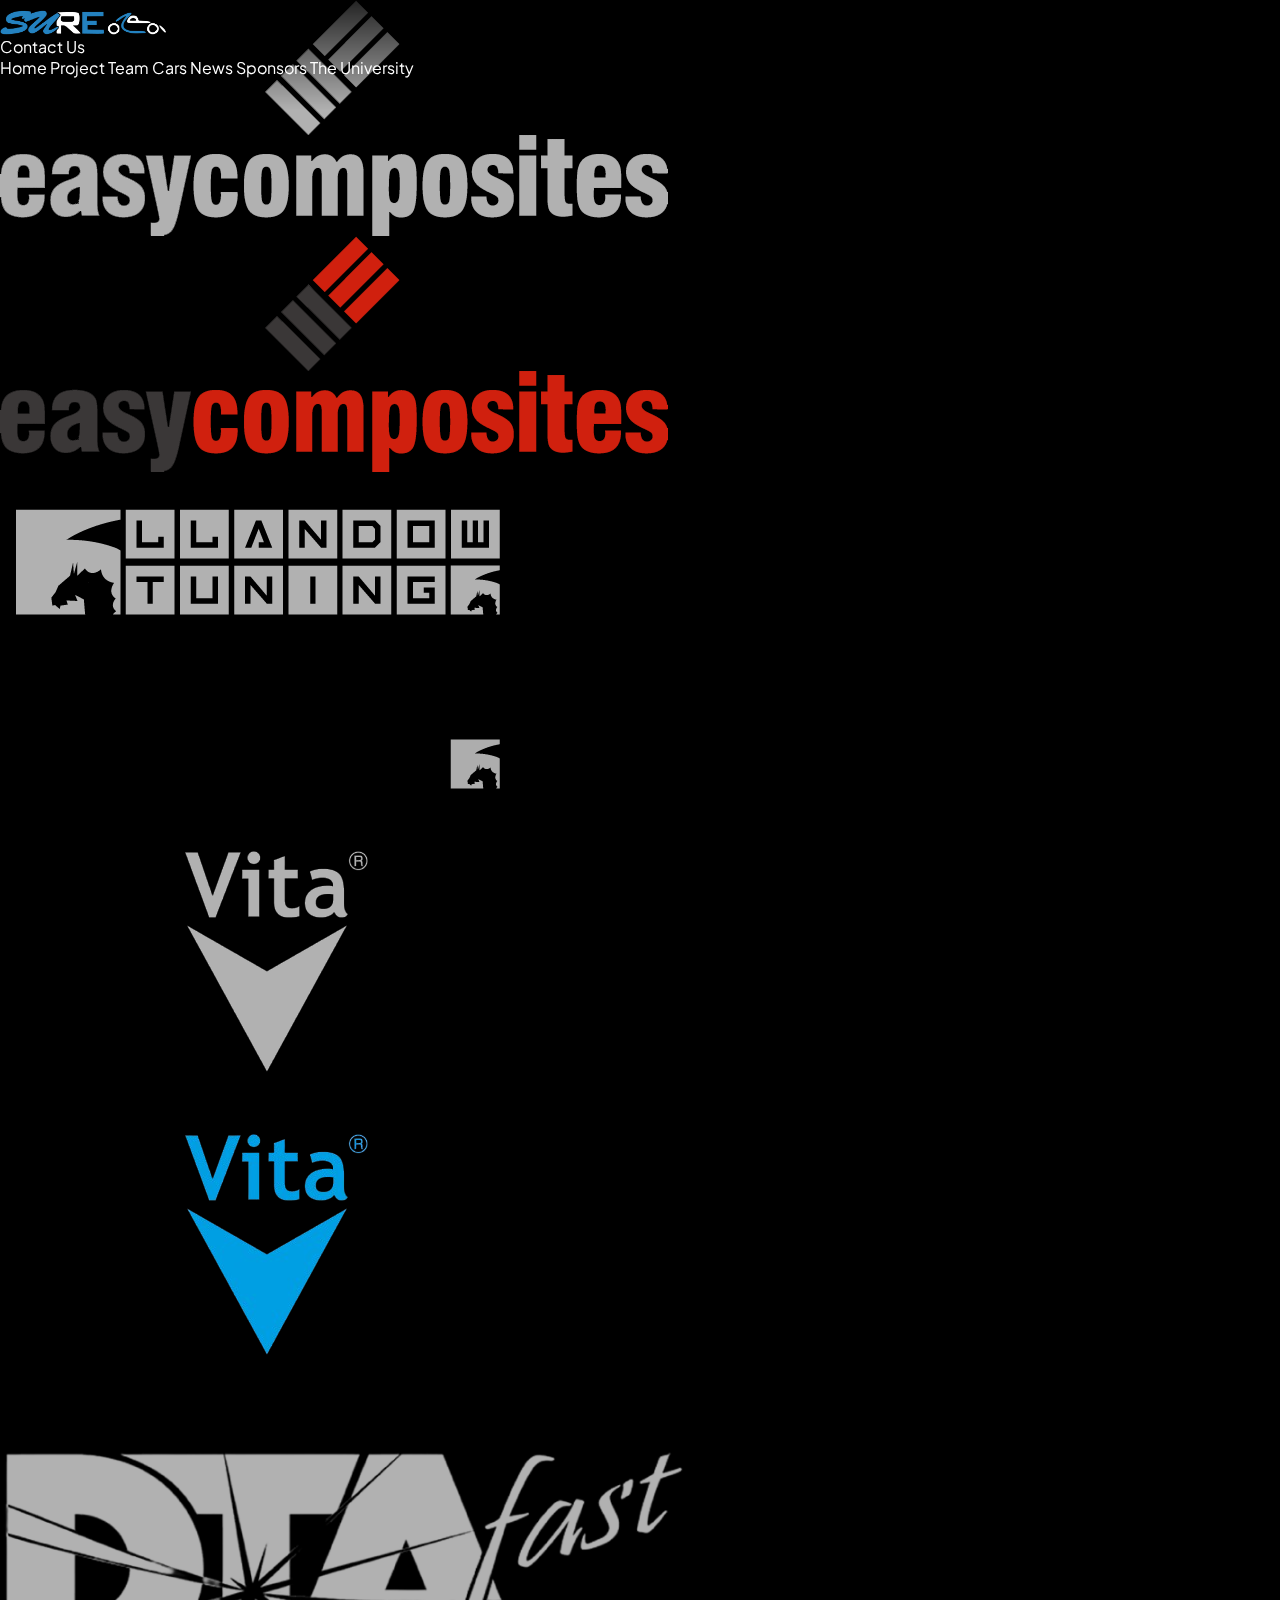
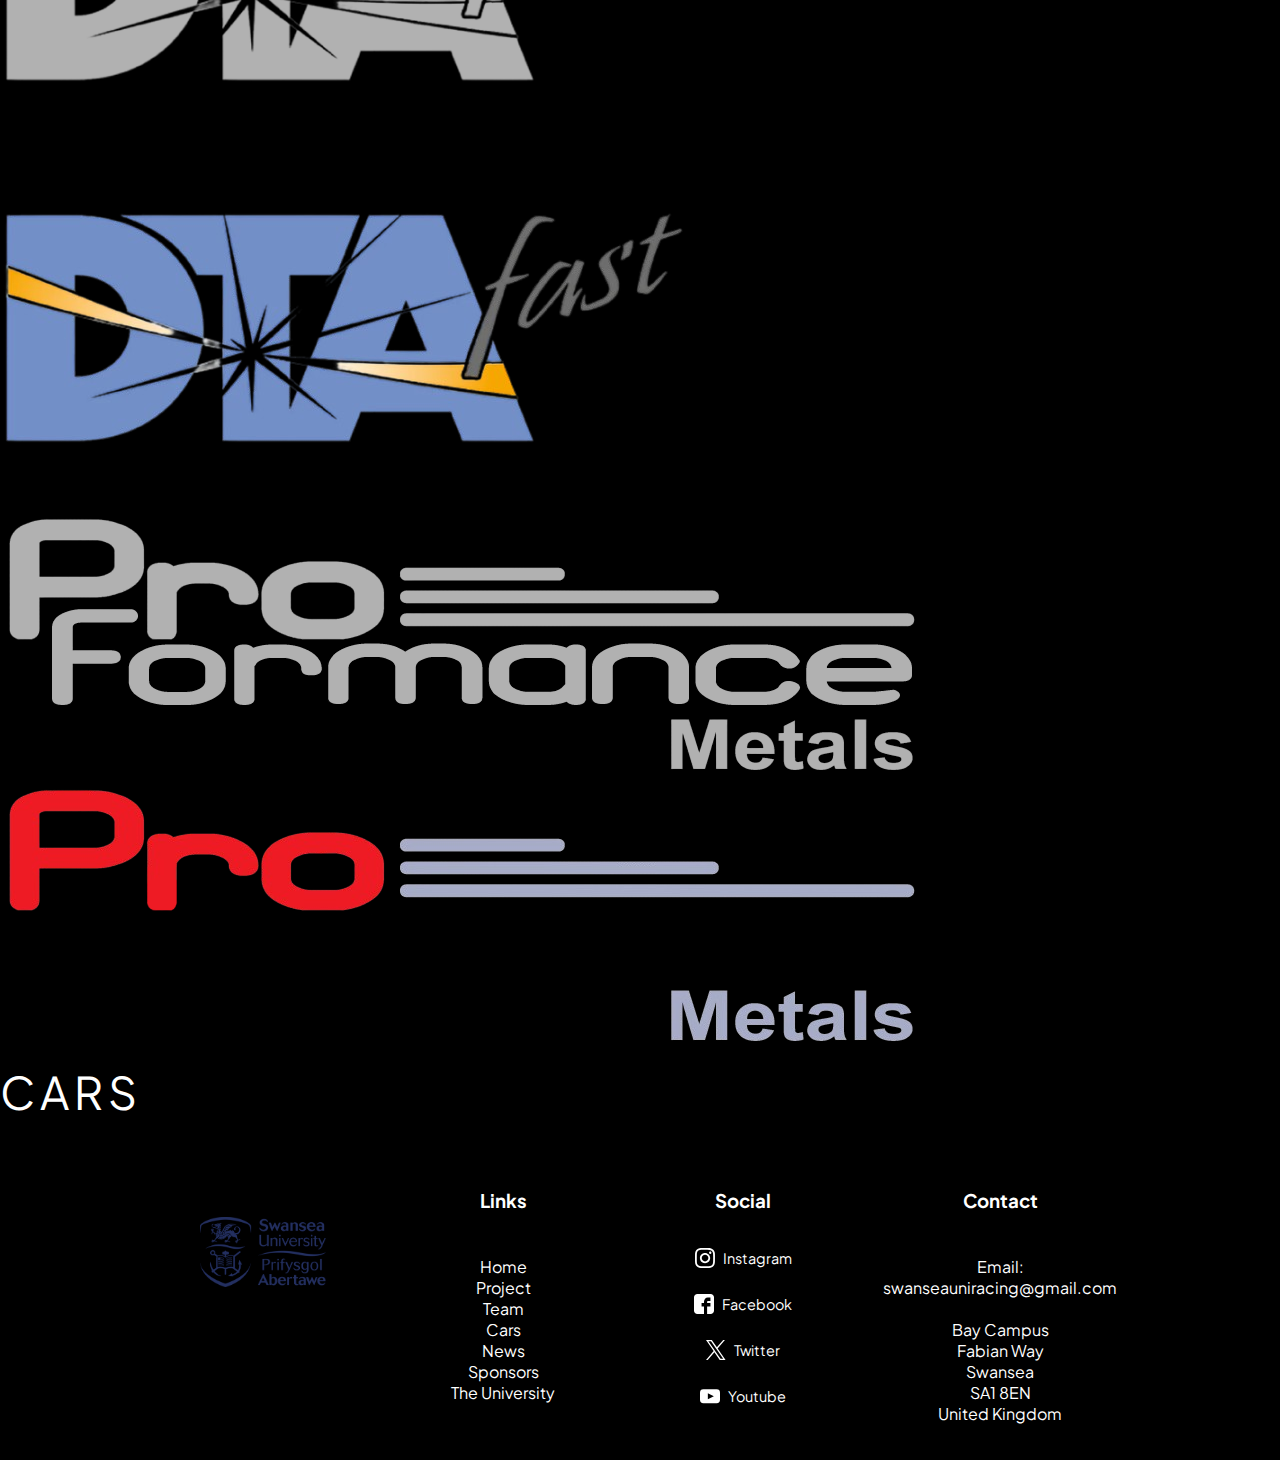
<file: cars.html>
<!DOCTYPE html>
<html lang="en">
<head>
    <meta charset="UTF-8">
    <meta name="viewport" content="width=device-width, initial-scale=1.0">
    <title>Swansea FS Homepage</title>
    <link rel="stylesheet" href="style.css">
    <header>
  <div class="logo">
    <a href="index.html">
      <img src="images/SwanseaLogo.png" alt="Swansea FS Logo">
    </a>
  </div>
  <link rel="icon" type="image/x-icon" href="images/">
  <link rel="shortcut icon" type="image/x-icon" href="images/favicon.ico">
  <a href="contact.html" class="contact-btn">Contact Us</a>
  <nav class="nav">
    <a href="index.html" class="nav-button">Home</a>
    <a href="project.html" class="nav-button">Project</a>
    <a href="team.html" class="nav-button">Team</a>
    <a href="cars.html" class="nav-button">Cars</a>
    <a href="news.html" class="nav-button">News</a>
    <a href="sponsors.html" class="nav-button">Sponsors</a>
    <a href="https://www.swansea.ac.uk/" class="nav-button">The University</a>
  </nav>


</header>
</head>


<body>
<div class="header-sponsors">
  <div class="sponsors-logos">
    <div class="sponsor-logo">
      <img src="images/EC OriginalBW.png" alt="Sponsor 1" class="bw">
      <a href="https://www.easycomposites.co.uk/">
        <img src="images/EC Original.png" alt="EasyComposites" class="colorimage">
      </a>
    </div>

    <div class="sponsor-logo">
      <img src="images/ltcdarkbw.png" alt="Sponsor 1" class="bw">
      <a href="https://tuning.wales/">
        <img src="images/ltcdark.png" alt="EasyComposites" class="colorimage">
      </a>
    </div>
                <div class="sponsor-logo">
      <img src="images/vita-logo-removebg-previewbw.png" alt="Sponsor 1" class="bw">
      <a href="https://www.thevitagroup.com/">
        <img src="images/vita-logo-removebg-preview.png" alt="EasyComposites" class="colorimage">
      </a>
    </div>
        <div class="sponsor-logo">
      <img src="images/DTAfast-logo-For-Black-BackSTROKE_c7a78a8e-de6f-48d5-bdb7-2d162b38976a-removebg-previewbw.png" alt="Sponsor 1" class="bw">
      <a href="https://dtafast.co.uk/">
        <img src="images/DTAfast-logo-For-Black-BackSTROKE_c7a78a8e-de6f-48d5-bdb7-2d162b38976a-removebg-preview.png" alt="EasyComposites" class="colorimage">
      </a>
    </div>
            <div class="sponsor-logo">
      <img src="images/Full-Colour-on-Black-removebg-previewbw.png" alt="Sponsor 1" class="bw">
      <a href="https://proformancemetals.co.uk/">
        <img src="images/Full-Colour-on-Black-removebg-preview.png" alt="EasyComposites" class="colorimage">
      </a>
    </div>

  </div>
</div>
<main>
   <div class="content-section">
    <h1>Cars</h1>
    <p></p>
    
  </div>
</main>


  <footer class="footer">
    <div class="footer-column">
      <h3></h3>
      <img class="unilogo" src="images/Swansea.png" alt="Swansea Uni Logo">
    </div>
    <div class="footer-column">
      <h3>Links</h3>
        <p><a href="index.html">Home</a><br>
        <a href="project.html">Project</a><br>
        <a href="team.html">Team</a><br>
        <a href="cars.html">Cars</a><br>
        <a href="news.html">News</a><br>
        <a href="sponsors.html">Sponsors</a><br>
        <a href="https://www.swansea.ac.uk/">The University</a></p>
    </div>
    <div class="footer-column">
      <h3>Social</h3>
              <a href="https://www.instagram.com/swanseauniracing/" target="_blank" class="social-link">
            <svg xmlns="http://www.w3.org/2000/svg" viewBox="0 0 24 24" width="20" height="20" fill="currentColor">
              <path id="instagram-a" d="M8.6.012c2.389-.016 4.778-.019 7.167.008 1.257.014 2.52.057 3.728.478 2.315.807 3.679 2.447 4.195 4.818.236 1.084.25 2.19.257 3.29.016 2.38.018 4.76-.008 7.14-.014 1.266-.055 2.538-.48 3.754-.81 2.315-2.45 3.677-4.823 4.19-1.084.235-2.188.239-3.29.258-.372.007-.746.01-1.12.01l-2.24-.005v.033c-1.636-.029-3.272-.043-4.907-.09-1.387-.041-2.73-.3-3.933-1.04-1.578-.969-2.496-2.403-2.876-4.2-.23-1.085-.25-2.189-.258-3.29-.015-2.397-.02-4.795.009-7.193.014-1.256.06-2.518.485-3.726C1.314 2.14 2.952.788 5.31.27 6.394.033 7.499.02 8.6.012zm3.407 2.108v.046c-1.016 0-2.032-.026-3.046.008-1.02.034-2.05.055-3.056.211-1.73.269-2.925 1.253-3.393 2.974a8.612 8.612 0 00-.282 2.016 182.514 182.514 0 00-.063 6.036c.01 1.441.025 2.89.167 4.322.197 1.992 1.348 3.362 3.338 3.808 1.084.244 2.19.227 3.289.243 2.012.029 4.025.03 6.037 0 1.02-.016 2.05-.053 3.056-.21 1.728-.27 2.927-1.25 3.392-2.973.176-.651.265-1.34.283-2.016.053-2.028.077-4.059.064-6.088a57.636 57.636 0 00-.164-4.27c-.099-1.216-.605-2.273-1.609-3.036-.817-.622-1.769-.877-2.768-.92-1.747-.076-3.496-.104-5.245-.151zm.122 3.788c3.357.002 6.082 2.763 6.082 6.162 0 3.423-2.737 6.143-6.182 6.142-3.41-.001-6.122-2.75-6.121-6.202 0-3.397 2.76-6.105 6.221-6.102zm-.073 2.16c-2.19.006-3.99 1.81-3.988 3.995.003 2.188 1.81 3.991 3.996 3.988 2.187-.003 3.99-1.81 3.987-3.996-.003-2.187-1.813-3.993-3.995-3.987zm6.24-3.817c.813.005 1.423.637 1.416 1.464a1.445 1.445 0 01-1.446 1.424c-.797-.012-1.456-.682-1.443-1.466a1.444 1.444 0 011.473-1.422z" data-v-3ecf1f6a=""></path>            </svg>
            Instagram
        </a>
        <a href="https://www.facebook.com/SwanseaRacing/" target="_blank" class="social-link">
            <svg xmlns="http://www.w3.org/2000/svg" viewBox="0 0 24 24" width="20" height="20" fill="currentColor">
              <path id="facebook-a" d="M24 4c0-2.102-1.898-4-4-4H4C1.898 0 0 1.898 0 4v16c0 2.102 1.898 4 4 4h8v-9.067H9.067v-4H12V9.375c0-2.688 2.018-5.108 4.5-5.108h3.233v4H16.5c-.354 0-.767.43-.767 1.073v1.593h4v4h-4V24H20c2.102 0 4-1.898 4-4V4z" data-v-3ecf1f6a=""></path>            </svg>
            Facebook
        </a>
        <a href="https://x.com/swansearacing" target="_blank" class="social-link">
            <svg xmlns="http://www.w3.org/2000/svg" viewBox="0 0 24 24" width="20" height="20" fill="currentColor">
              <path fill="currentColor" d="M13.969 10.157 22.707 0h-2.07l-7.588 8.82L6.99 0H0l9.164 13.336L0 23.988h2.07l8.013-9.314 6.4 9.314h6.989l-9.504-13.83h.001Zm-2.836 3.297-.929-1.328L2.817 1.559h3.18l5.962 8.528.929 1.328 7.75 11.085h-3.181l-6.324-9.046Z" data-v-3ecf1f6a=""></path>            </svg>
            Twitter
        </a>
        <a href="https://www.youtube.com/@SwanseaRacing/videos" target="_blank" class="social-link">
            <svg xmlns="http://www.w3.org/2000/svg" viewBox="0 0 24 24" width="20" height="20" fill="currentColor">
              <path id="youtube" d="M19.938 4.045H4.062A4.062 4.062 0 000 8.107v8.492a4.062 4.062 0 004.062 4.062h15.876A4.062 4.062 0 0024 16.599V8.107a4.062 4.062 0 00-4.062-4.062zM13.015 14.2l-3.6 1.846V8.661l3.6 1.846 3.6 1.846-3.6 1.846z" data-v-3ecf1f6a=""></path></svg>
            Youtube
          </a>
    </div>
    <div class="footer-column">
      <h3>Contact</h3>
        <p>Email: <a href="mailto:swanseauniracing@gmail.com">swanseauniracing@gmail.com</a>

            <br><br>Bay Campus<br>Fabian Way<br>Swansea <br> SA1 8EN<br> United Kingdom
        </p>
    </div>
  </footer>

</body>

</html>
</file>
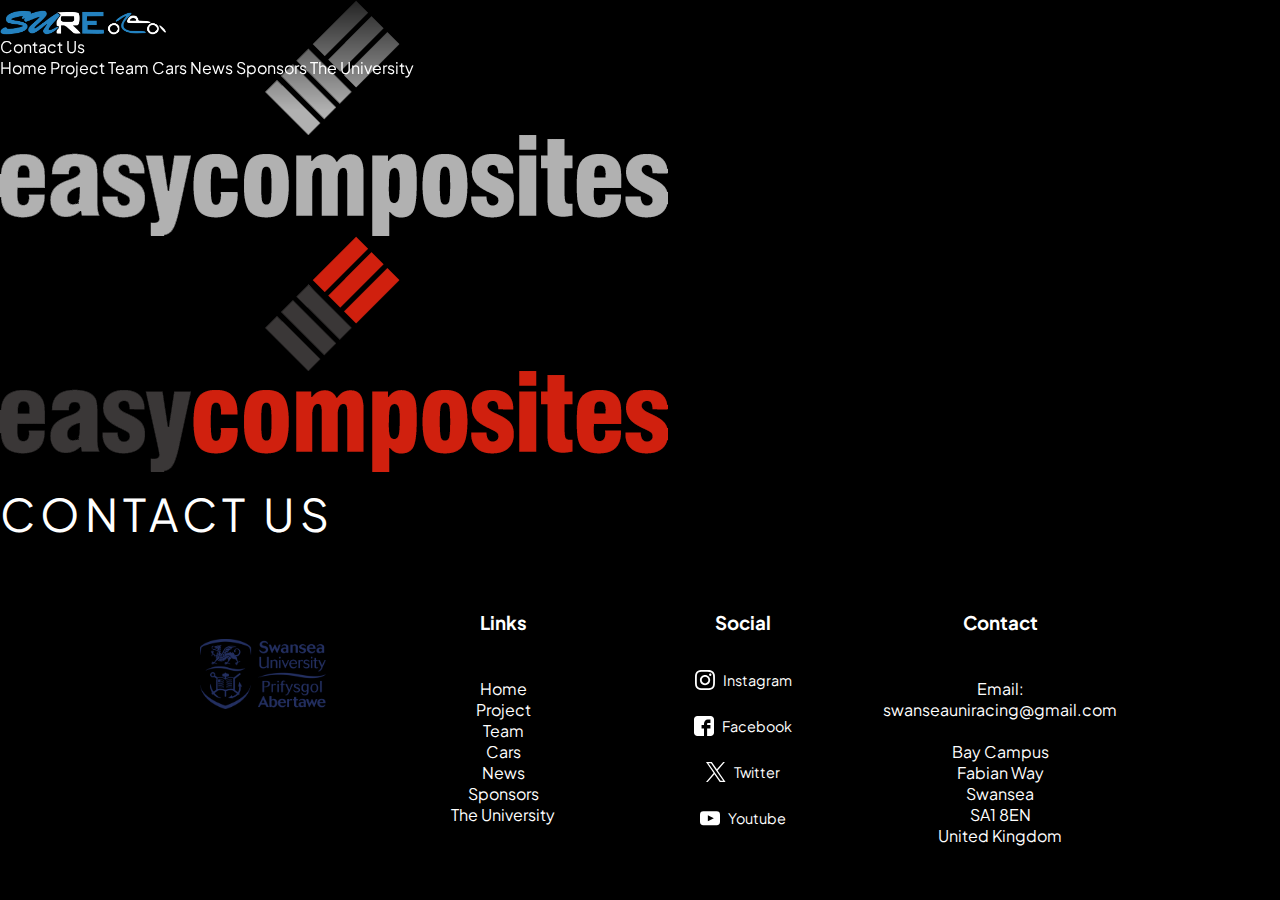
<file: contact.html>
<!DOCTYPE html>
<html lang="en">
<head>
    <meta charset="UTF-8">
    <meta name="viewport" content="width=device-width, initial-scale=1.0">
    <title>Swansea FS Homepage</title>
    <link rel="stylesheet" href="style.css">
    <header>
  <div class="logo">
    <a href="index.html">
      <img src="images/SwanseaLogo.png" alt="Swansea FS Logo">
    </a>
  </div>
  <a href="contact.html" class="contact-btn">Contact Us</a>
  <nav class="nav">
    <a href="index.html" class="nav-button">Home</a>
    <a href="project.html" class="nav-button">Project</a>
    <a href="team.html" class="nav-button">Team</a>
    <a href="cars.html" class="nav-button">Cars</a>
    <a href="news.html" class="nav-button">News</a>
    <a href="sponsors.html" class="nav-button">Sponsors</a>
    <a href="https://www.swansea.ac.uk/" class="nav-button">The University</a>
  </nav>


</header>
</head>


<body>
    <div class="header-sponsors">
      <div class="sponsors-logos">
        <div class="sponsor-logo">
          <img src="images/EC OriginalBW.png" alt="Sponsor 1" class="bw">
          <a href="https://www.easycomposites.co.uk/"><img src="images/EC Original.png" alt="EasyComposites" class="colorimage"></a>
        </div>
      </div>
    </div>

<main>
   <div class="content-section">
    <h1>Contact Us</h1>
    <p></p>
    
  </div>
</main>


  <footer class="footer">
    <div class="footer-column">
      <h3></h3>
      <img class="unilogo" src="images/Swansea.png" alt="Swansea Uni Logo">
    </div>
    <div class="footer-column">
      <h3>Links</h3>
        <p><a href="index.html">Home</a><br>
        <a href="project.html">Project</a><br>
        <a href="team.html">Team</a><br>
        <a href="cars.html">Cars</a><br>
        <a href="news.html">News</a><br>
        <a href="sponsors.html">Sponsors</a><br>
        <a href="https://www.swansea.ac.uk/">The University</a></p>
    </div>
    <div class="footer-column">
      <h3>Social</h3>
              <a href="https://www.instagram.com/swanseauniracing/" target="_blank" class="social-link">
            <svg xmlns="http://www.w3.org/2000/svg" viewBox="0 0 24 24" width="20" height="20" fill="currentColor">
              <path id="instagram-a" d="M8.6.012c2.389-.016 4.778-.019 7.167.008 1.257.014 2.52.057 3.728.478 2.315.807 3.679 2.447 4.195 4.818.236 1.084.25 2.19.257 3.29.016 2.38.018 4.76-.008 7.14-.014 1.266-.055 2.538-.48 3.754-.81 2.315-2.45 3.677-4.823 4.19-1.084.235-2.188.239-3.29.258-.372.007-.746.01-1.12.01l-2.24-.005v.033c-1.636-.029-3.272-.043-4.907-.09-1.387-.041-2.73-.3-3.933-1.04-1.578-.969-2.496-2.403-2.876-4.2-.23-1.085-.25-2.189-.258-3.29-.015-2.397-.02-4.795.009-7.193.014-1.256.06-2.518.485-3.726C1.314 2.14 2.952.788 5.31.27 6.394.033 7.499.02 8.6.012zm3.407 2.108v.046c-1.016 0-2.032-.026-3.046.008-1.02.034-2.05.055-3.056.211-1.73.269-2.925 1.253-3.393 2.974a8.612 8.612 0 00-.282 2.016 182.514 182.514 0 00-.063 6.036c.01 1.441.025 2.89.167 4.322.197 1.992 1.348 3.362 3.338 3.808 1.084.244 2.19.227 3.289.243 2.012.029 4.025.03 6.037 0 1.02-.016 2.05-.053 3.056-.21 1.728-.27 2.927-1.25 3.392-2.973.176-.651.265-1.34.283-2.016.053-2.028.077-4.059.064-6.088a57.636 57.636 0 00-.164-4.27c-.099-1.216-.605-2.273-1.609-3.036-.817-.622-1.769-.877-2.768-.92-1.747-.076-3.496-.104-5.245-.151zm.122 3.788c3.357.002 6.082 2.763 6.082 6.162 0 3.423-2.737 6.143-6.182 6.142-3.41-.001-6.122-2.75-6.121-6.202 0-3.397 2.76-6.105 6.221-6.102zm-.073 2.16c-2.19.006-3.99 1.81-3.988 3.995.003 2.188 1.81 3.991 3.996 3.988 2.187-.003 3.99-1.81 3.987-3.996-.003-2.187-1.813-3.993-3.995-3.987zm6.24-3.817c.813.005 1.423.637 1.416 1.464a1.445 1.445 0 01-1.446 1.424c-.797-.012-1.456-.682-1.443-1.466a1.444 1.444 0 011.473-1.422z" data-v-3ecf1f6a=""></path>            </svg>
            Instagram
        </a>
        <a href="https://www.facebook.com/SwanseaRacing/" target="_blank" class="social-link">
            <svg xmlns="http://www.w3.org/2000/svg" viewBox="0 0 24 24" width="20" height="20" fill="currentColor">
              <path id="facebook-a" d="M24 4c0-2.102-1.898-4-4-4H4C1.898 0 0 1.898 0 4v16c0 2.102 1.898 4 4 4h8v-9.067H9.067v-4H12V9.375c0-2.688 2.018-5.108 4.5-5.108h3.233v4H16.5c-.354 0-.767.43-.767 1.073v1.593h4v4h-4V24H20c2.102 0 4-1.898 4-4V4z" data-v-3ecf1f6a=""></path>            </svg>
            Facebook
        </a>
        <a href="https://x.com/swansearacing" target="_blank" class="social-link">
            <svg xmlns="http://www.w3.org/2000/svg" viewBox="0 0 24 24" width="20" height="20" fill="currentColor">
              <path fill="currentColor" d="M13.969 10.157 22.707 0h-2.07l-7.588 8.82L6.99 0H0l9.164 13.336L0 23.988h2.07l8.013-9.314 6.4 9.314h6.989l-9.504-13.83h.001Zm-2.836 3.297-.929-1.328L2.817 1.559h3.18l5.962 8.528.929 1.328 7.75 11.085h-3.181l-6.324-9.046Z" data-v-3ecf1f6a=""></path>            </svg>
            Twitter
        </a>
        <a href="https://www.youtube.com/@SwanseaRacing/videos" target="_blank" class="social-link">
            <svg xmlns="http://www.w3.org/2000/svg" viewBox="0 0 24 24" width="20" height="20" fill="currentColor">
              <path id="youtube" d="M19.938 4.045H4.062A4.062 4.062 0 000 8.107v8.492a4.062 4.062 0 004.062 4.062h15.876A4.062 4.062 0 0024 16.599V8.107a4.062 4.062 0 00-4.062-4.062zM13.015 14.2l-3.6 1.846V8.661l3.6 1.846 3.6 1.846-3.6 1.846z" data-v-3ecf1f6a=""></path></svg>
            Youtube
          </a>
    </div>
    <div class="footer-column">
      <h3>Contact</h3>
        <p>Email: <a href="mailto:swanseauniracing@gmail.com">swanseauniracing@gmail.com</a>

            <br><br>Bay Campus<br>Fabian Way<br>Swansea <br> SA1 8EN<br> United Kingdom
        </p>
    </div>
  </footer>

</body>

</html>
</file>
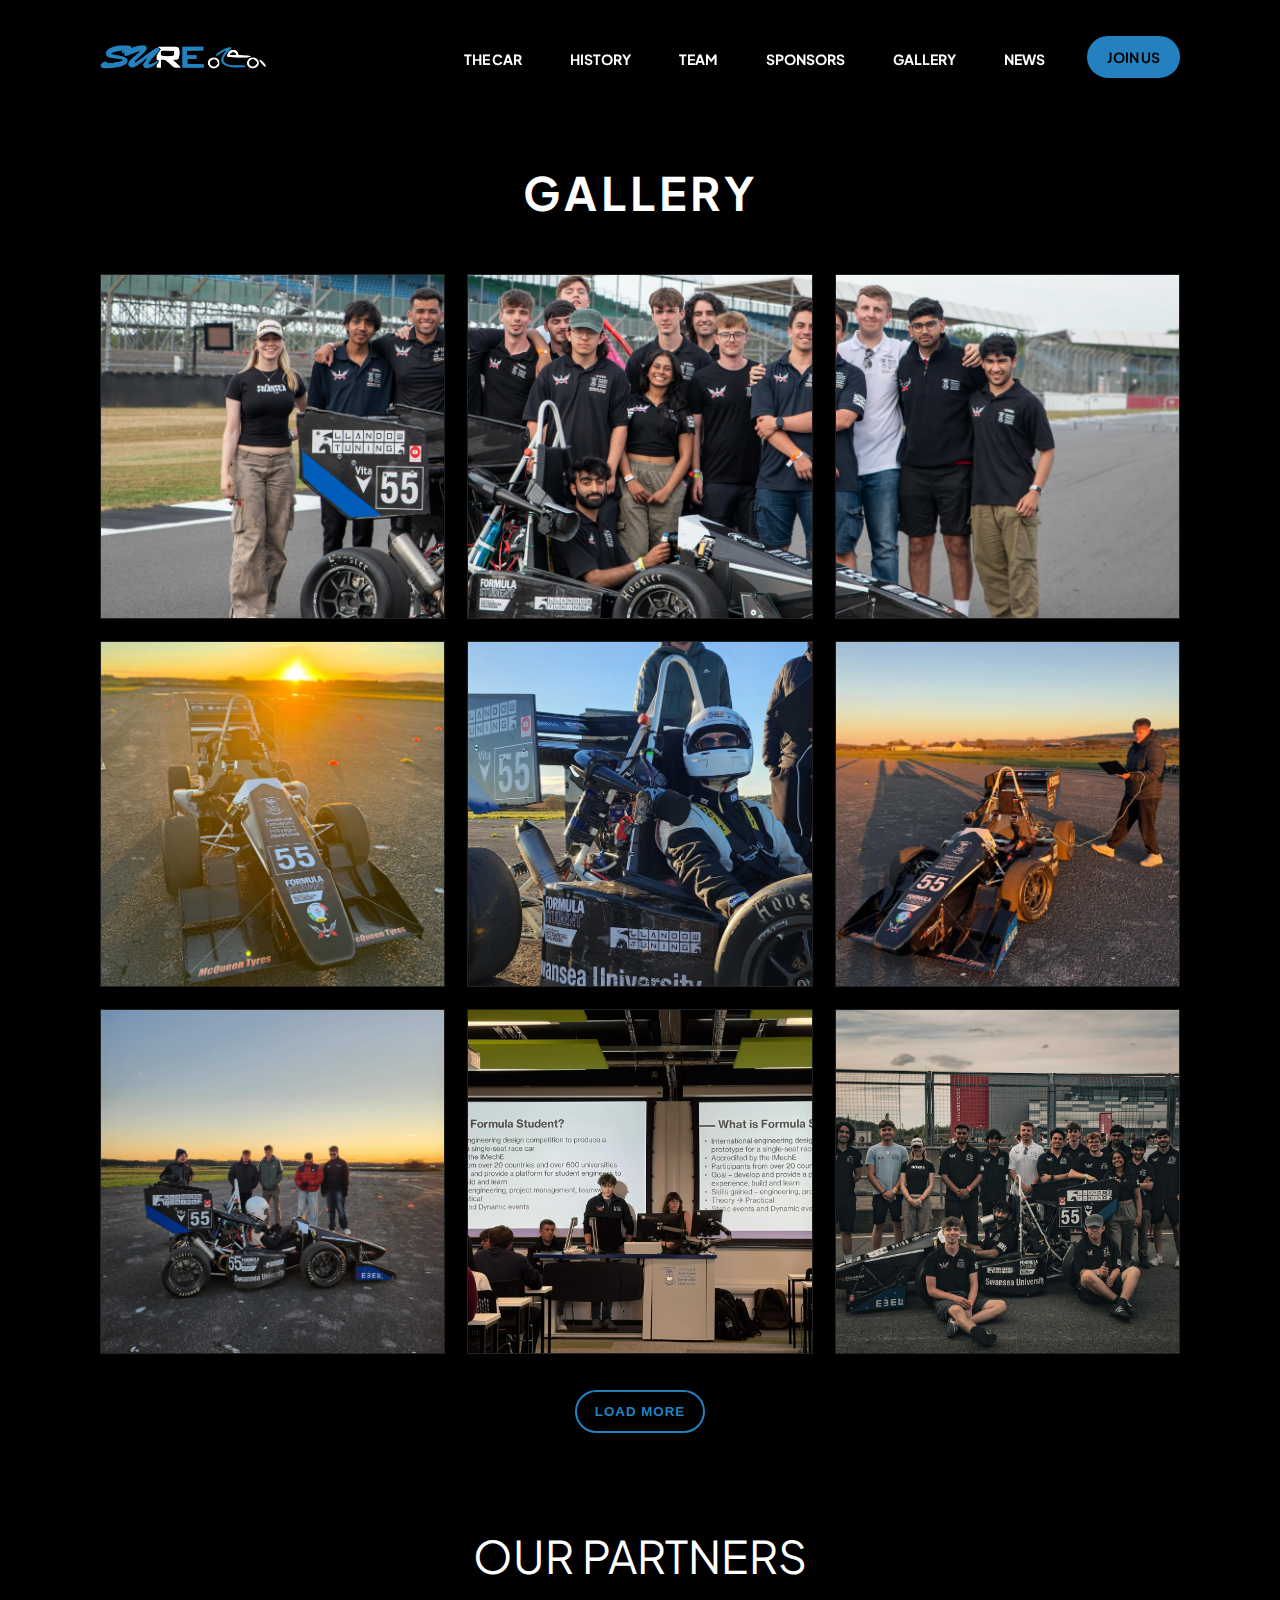
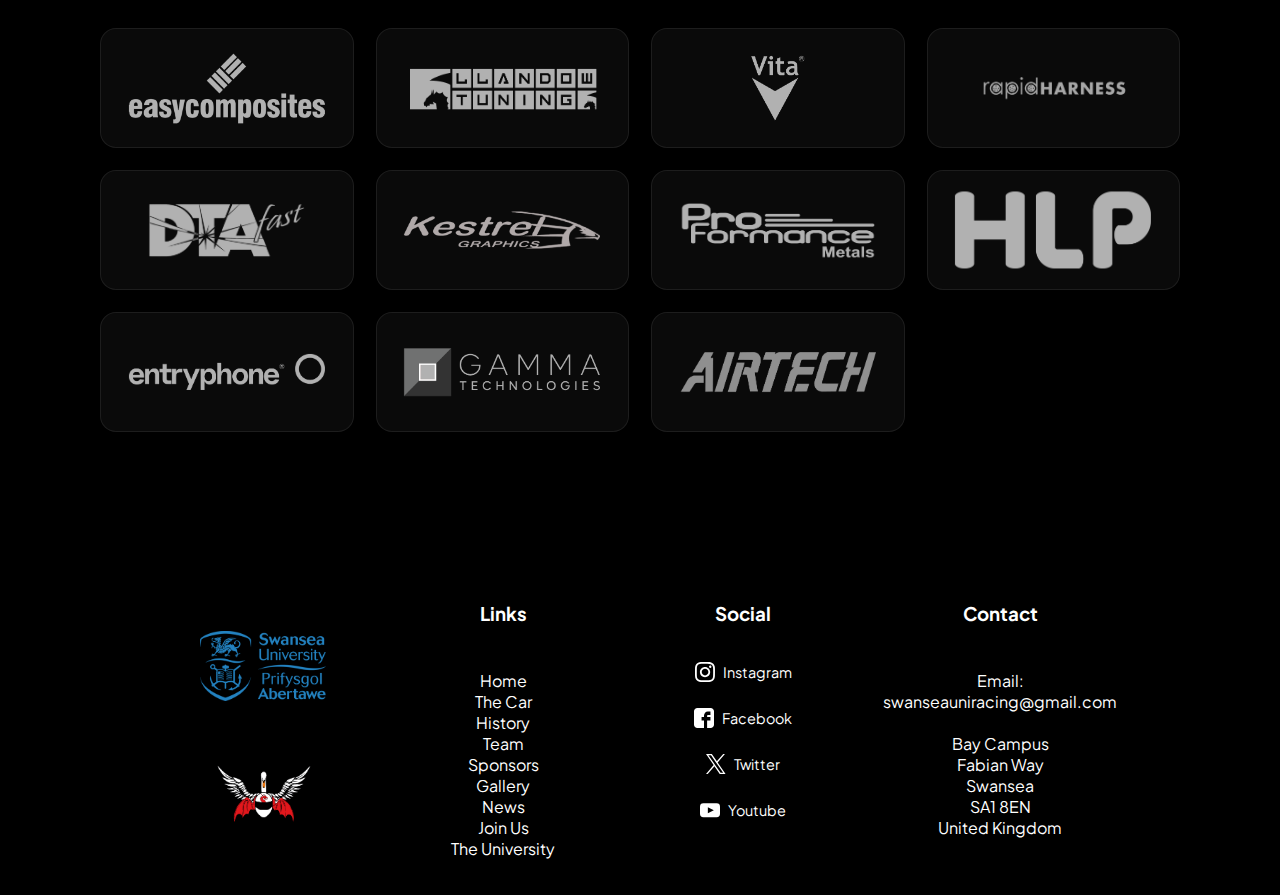
<file: gallery.html>
<!doctype html>
<html lang="en">
  <head>
    <meta charset="UTF-8" />
    <meta name="viewport" content="width=device-width, initial-scale=1.0" />
    <title>Gallery | Swansea Formula Student</title>

    <link rel="stylesheet" href="/style.css" />
    <link rel="icon" type="image/x-icon" href="public/favicon.ico" />
    <link rel="icon" type="image/png" sizes="48x48" href="/public/SwanseaLogoCar48.png">
    <link rel="icon" type="image/png" sizes="96x96" href="public/SwanseaLogoCar96.png">
    <link rel="icon" type="image/png" sizes="192x192" href="public/SwanseaLogoCar.png">
    <link
      href="https://fonts.googleapis.com/css2?family=Plus+Jakarta+Sans:wght@400;500;600;700&display=swap"
      rel="stylesheet"
    />
  </head>

  <body>
    <header id="header">
      <div class="container">
        <div class="header-wrapper">
          <div class="logo">
            <a href="/" aria-label="Home">
              <svg
                viewBox="0 0 257 143"
                xmlns="http://www.w3.org/2000/svg"
                role="img"
                aria-label="Swansea University"
              >
                <image
                  href="public/logo.png"
                  width="257"
                  height="143"
                  preserveAspectRatio="xMidYMid meet"
                />
              </svg>
            </a>
          </div>

          <nav>
            <ul class="navbar-nav">
              <li class="nav-item"><a href="/car.html" class="nav-link">The Car</a></li>
              <li class="nav-item"><a href="/history.html" class="nav-link">History</a></li>
              <li class="nav-item"><a href="/team.html" class="nav-link">Team</a></li>
              <li class="nav-item"><a href="/sponsors.html" class="nav-link">Sponsors</a></li>
              <li class="nav-item"><a href="/gallery.html" class="nav-link">Gallery</a></li>
              <li class="nav-item"><a href="/news.html" class="nav-link">News</a></li>

              <li class="nav-item"><a href="/join-us.html" class="nav-link">Join Us</a></li>
            </ul>
          </nav>

          <div id="mobile-menu-toggle" aria-label="Toggle menu">
            <div class="line line-1"></div>
            <div class="line line-2"></div>
            <div class="line line-3"></div>
          </div>
        </div>
      </div>
    </header>
<main class="gallery-page">
  <div class="container">
    <h2 class="gallery-title">GALLERY</h2>

    <!-- Grid -->
    <div class="gallery-grid" id="galleryGrid">
      <!-- Visible (first 6) -->
      <a class="gallery-item" href="https://www.instagram.com/p/DMhi65CtIMl/" target="_blank" rel="noopener">
        <img src="public\instagram\1.jpg" alt="Instagram post 1" loading="lazy" />
      </a>

      <a class="gallery-item" href="https://www.instagram.com/p/DMhi085tJX4/" target="_blank" rel="noopener">
        <img src="public\instagram\2.jpg" alt="Instagram post 2" loading="lazy" />
      </a>

      <a class="gallery-item" href="https://www.instagram.com/p/DMhi0zitk2F/" target="_blank" rel="noopener">
        <img src="public\instagram\3.jpg" alt="Instagram post 3" loading="lazy" />
      </a>

      <a class="gallery-item" href="https://www.instagram.com/p/DRhYK0mDEfH/?img_index=1" target="_blank" rel="noopener">
        <img src="public\instagram\4.jpg" alt="Instagram post 4" loading="lazy" />
      </a>

      <a class="gallery-item" href="https://www.instagram.com/p/DRhYK0mDEfH/?img_index=7" target="_blank" rel="noopener">
        <img src="public\instagram\5.jpg" alt="Instagram post 5" loading="lazy" />
      </a>

      <a class="gallery-item" href="https://www.instagram.com/p/DRhYK0mDEfH/?img_index=9" target="_blank" rel="noopener">
        <img src="public\instagram\6.jpg" alt="Instagram post 6" loading="lazy" />
      </a>

      <!-- Hidden initially (loads more) -->
      <a class="gallery-item " href="https://www.instagram.com/p/DRhYK0mDEfH/?img_index=15" target="_blank" rel="noopener">
        <img src="public\instagram\7.jpg" alt="Instagram post 7" loading="lazy" />
      </a>

      <a class="gallery-item" href="https://www.instagram.com/p/DPjV1RRDEWB/?img_index=1" target="_blank" rel="noopener">
        <img src="public\instagram\8.jpg" alt="Instagram post 9" loading="lazy" />
      </a>

      <a class="gallery-item" href="https://www.instagram.com/p/DOagwiIjU-Z/" target="_blank" rel="noopener">
        <img src="public\instagram\9.jpg" alt="Instagram post 10" loading="lazy" />
      </a>

      <a class="gallery-item is-hidden" href="https://www.instagram.com/p/DMfluQ6NJnw/?img_index=1" target="_blank" rel="noopener">
        <img src="public\instagram\10.jpg" alt="Instagram post 11" loading="lazy" />
      </a>

      <a class="gallery-item is-hidden" href="https://www.instagram.com/p/DMc1SQitVyj/?img_index=1" target="_blank" rel="noopener">
        <img src="public\instagram\11.jpg" alt="Instagram post 12" loading="lazy" />
      </a>

      <a class="gallery-item is-hidden" href="https://www.instagram.com/p/DMfluQ6NJnw/?img_index=4" target="_blank" rel="noopener">
        <img src="public\instagram\12.jpg" alt="Instagram post 12" loading="lazy" />
      </a>
    </div>

    <!-- Load more -->
    <div class="gallery-actions">
      <button class="gallery-load-more" id="loadMoreBtn" type="button">
        Load more
      </button>
    </div>
  </div>
<section class="section-2 partners-section">
        <div class="container">
          <div class="title">
            <h2>Our Partners</h2>
          </div>

          <div class="sponsors-logos" aria-label="Partner logos">
            <div class="sponsor-logo">
              <img alt="EasyComposites (black and white)" class="bw" src="public/sponsors/EC OriginalBW.png" />
              <a aria-label="EasyComposites" href="https://www.easycomposites.co.uk/" target="_blank" rel="noopener">
                <img alt="EasyComposites" class="colorimage" src="public/sponsors/EC Original.png" />
              </a>
            </div>

            <div class="sponsor-logo">
              <img alt="Llando Tuning (black and white)" class="bw" src="public/sponsors/ltcdarkbw.png" />
              <a aria-label="Llando Tuning" href="https://tuning.wales/" target="_blank" rel="noopener">
                <img alt="Llando Tuning" class="colorimage" src="public/sponsors/ltcdark.png" />
              </a>
            </div>

            <div class="sponsor-logo">
              <img alt="Vita (black and white)" class="bw" src="public/sponsors/VitaBW.png" />
              <a aria-label="Vita" href="https://www.thevitagroup.com/" target="_blank" rel="noopener">
                <img alt="Vita" class="colorimage" src="public/sponsors/VitaColour.png" />
              </a>
            </div>

            <div class="sponsor-logo">
              <img alt="Rapid Harness (black and white)" class="bw" src="public/sponsors/Rapid-Harness-Logobw.png" />
              <a aria-label="Rapid Harness" href="https://rapidharness.com/" target="_blank" rel="noopener">
                <img alt="Rapid Harness" class="colorimage" src="public/sponsors/Rapid-Harness-Logo.png" />
              </a>
            </div>

            <div class="sponsor-logo">
              <img alt="DTA (black and white)" class="bw" src="public/sponsors/DTAFastBW.png" />
              <a aria-label="DTA" href="https://dtafast.co.uk/" target="_blank" rel="noopener">
                <img alt="DTA" class="colorimage" src="public/sponsors/DTAFastColour.png" />
              </a>
            </div>

            <div class="sponsor-logo">
              <img alt="Kestrel (black and white)" class="bw" src="public/sponsors/kestralbw.png" />
              <a aria-label="Kestrel" href="https://www.kestrel-graphics.co.uk/" target="_blank" rel="noopener">
                <img alt="Kestrel" class="colorimage" src="public/sponsors/kestralcolor.png" />
              </a>
            </div>

            <div class="sponsor-logo">
              <img alt="Proformance (black and white)" class="bw" src="public/sponsors/ProformanceBW.png" />
              <a aria-label="Proformance" href="https://proformancemetals.co.uk/" target="_blank" rel="noopener">
                <img alt="Proformance" class="colorimage" src="public/sponsors/ProfromanceColor.png" />
              </a>
            </div>
                        <div class="sponsor-logo">
              <img alt="HLP (black and white)" class="bw" src="public/sponsors/HLPbw.png" />
              <a aria-label="HLP" href="https://hlptube.co.uk/" target="_blank" rel="noopener">
                <img alt="HLP" class="colorimage" src="public/sponsors/HLP.png" />
              </a>
            </div>
                        <div class="sponsor-logo">
              <img alt="Entryphone (black and white)" class="bw" src="public/sponsors/Entryphone_Logo_BW_RGB.png" />
              <a aria-label="Entryphone" href="https://www.entryphone.co.uk/" target="_blank" rel="noopener">
                <img alt="Entryphone" class="colorimage" src="public/sponsors/Entryphone_Logo_White_RGB.png" />
              </a>
            </div>
                        <div class="sponsor-logo">
              <img alt="Gamma Technologies (black and white)" class="bw" src="public\sponsors\GAMMA TECHNOLOGIES LOGO 2021-1bw.png" />
              <a aria-label="Gamma Technologies" href="https://www.gtisoft.com/" target="_blank" rel="noopener">
                <img alt="Gamma Technologies" class="colorimage" src="public/sponsors/GAMMA TECHNOLOGIES LOGO 2021-1.webp" />
              </a>
            </div>
            <div class="sponsor-logo">
              <img alt="Airtech AMG (black and white)" class="bw" src="public\sponsors\airtech-adv-materials-logo-blue-GREYand-red-removebg-preview.png" />
              <a aria-label="Airtech AMG" href="https://airtech-amg.co.uk/" target="_blank" rel="noopener">
                <img alt="Airtech AMG" class="colorimage" src="public\sponsors\airtech-adv-materials-logo-blue-and-red-removebg-preview.png" />
              </a>
            </div>
          </div>
        </div>
      </section>
</main>

    <footer class="footer">
      <div class="footer-column">
        <h3></h3>
        <img alt="Swansea Uni Logo" class="unilogo" src="public/Swansea.png" />
        <h3></h3>
        <img alt="Swansea Uni Logo" class="unilogo" src="public/SURElogo.png" />
      </div>

      <div class="footer-column">
        <h3>Links</h3>
        <p>
          <a href="/">Home</a><br />
          <a href="car.html">The Car</a><br />
          <a href="history.html">History</a><br />
          <a href="team.html">Team</a><br />
          <a href="sponsors.html">Sponsors</a><br />
          <a href="gallery.html">Gallery</a><br />
          <a href="news.html">News</a><br />
          <a href="join-us.html">Join Us</a><br />
          <a href="https://www.swansea.ac.uk/">The University</a>
        </p>
      </div>

      <div class="footer-column">
      <h3>Social</h3><a class="social-link" href="https://www.instagram.com/swanseauniracing/" target="_blank"><svg height="20" viewbox="0 0 24 24" width="20" xmlns="http://www.w3.org/2000/svg">
            <path d="M8.6.012c2.389-.016 4.778-.019 7.167.008 1.257.014 2.52.057 3.728.478 2.315.807 3.679 2.447 4.195 4.818.236 1.084.25 2.19.257 3.29.016 2.38.018 4.76-.008 7.14-.014 1.266-.055 2.538-.48 3.754-.81 2.315-2.45 3.677-4.823 4.19-1.084.235-2.188.239-3.29.258-.372.007-.746.01-1.12.01l-2.24-.005v.033c-1.636-.029-3.272-.043-4.907-.09-1.387-.041-2.73-.3-3.933-1.04-1.578-.969-2.496-2.403-2.876-4.2-.23-1.085-.25-2.189-.258-3.29-.015-2.397-.02-4.795.009-7.193.014-1.256.06-2.518.485-3.726C1.314 2.14 2.952.788 5.31.27 6.394.033 7.499.02 8.6.012zm3.407 2.108v.046c-1.016 0-2.032-.026-3.046.008-1.02.034-2.05.055-3.056.211-1.73.269-2.925 1.253-3.393 2.974a8.612 8.612 0 00-.282 2.016 182.514 182.514 0 00-.063 6.036c.01 1.441.025 2.89.167 4.322.197 1.992 1.348 3.362 3.338 3.808 1.084.244 2.19.227 3.289.243 2.012.029 4.025.03 6.037 0 1.02-.016 2.05-.053 3.056-.21 1.728-.27 2.927-1.25 3.392-2.973.176-.651.265-1.34.283-2.016.053-2.028.077-4.059.064-6.088a57.636 57.636 0 00-.164-4.27c-.099-1.216-.605-2.273-1.609-3.036-.817-.622-1.769-.877-2.768-.92-1.747-.076-3.496-.104-5.245-.151zm.122 3.788c3.357.002 6.082 2.763 6.082 6.162 0 3.423-2.737 6.143-6.182 6.142-3.41-.001-6.122-2.75-6.121-6.202 0-3.397 2.76-6.105 6.221-6.102zm-.073 2.16c-2.19.006-3.99 1.81-3.988 3.995.003 2.188 1.81 3.991 3.996 3.988 2.187-.003 3.99-1.81 3.987-3.996-.003-2.187-1.813-3.993-3.995-3.987zm6.24-3.817c.813.005 1.423.637 1.416 1.464a1.445 1.445 0 01-1.446 1.424c-.797-.012-1.456-.682-1.443-1.466a1.444 1.444 0 011.473-1.422z" data-v-3ecf1f6a id="instagram-a" fill="#FFF"></path></svg> Instagram</a> <a class="social-link" href="https://www.facebook.com/SwanseaRacing/" target="_blank"><svg height="20" viewbox="0 0 24 24" width="20" xmlns="http://www.w3.org/2000/svg">
            <path d="M24 4c0-2.102-1.898-4-4-4H4C1.898 0 0 1.898 0 4v16c0 2.102 1.898 4 4 4h8v-9.067H9.067v-4H12V9.375c0-2.688 2.018-5.108 4.5-5.108h3.233v4H16.5c-.354 0-.767.43-.767 1.073v1.593h4v4h-4V24H20c2.102 0 4-1.898 4-4V4z" data-v-3ecf1f6a id="facebook-a" fill="#FFF"></path></svg> Facebook</a> <a class="social-link" href="https://x.com/swansearacing" target="_blank"><svg height="20" viewbox="0 0 24 24" width="20" xmlns="http://www.w3.org/2000/svg">
            <path d="M13.969 10.157 22.707 0h-2.07l-7.588 8.82L6.99 0H0l9.164 13.336L0 23.988h2.07l8.013-9.314 6.4 9.314h6.989l-9.504-13.83h.001Zm-2.836 3.297-.929-1.328L2.817 1.559h3.18l5.962 8.528.929 1.328 7.75 11.085h-3.181l-6.324-9.046Z" data-v-3ecf1f6a fill="#FFF"></path></svg> Twitter</a> <a class="social-link" href="https://www.youtube.com/@SwanseaRacing/videos" target="_blank"><svg height="20" viewbox="0 0 24 24" width="20" xmlns="http://www.w3.org/2000/svg">
            <path d="M19.938 4.045H4.062A4.062 4.062 0 000 8.107v8.492a4.062 4.062 0 004.062 4.062h15.876A4.062 4.062 0 0024 16.599V8.107a4.062 4.062 0 00-4.062-4.062zM13.015 14.2l-3.6 1.846V8.661l3.6 1.846 3.6 1.846-3.6 1.846z" data-v-3ecf1f6a id="youtube" fill="#FFF"></path></svg> Youtube</a>
            </div>

      <div class="footer-column">
        <h3>Contact</h3>
        <p>
          Email:
          <a href="mailto:swanseauniracing@gmail.com">swanseauniracing@gmail.com</a><br /><br />
          Bay Campus<br />
          Fabian Way<br />
          Swansea<br />
          SA1 8EN<br />
          United Kingdom
        </p>
      </div>
    </footer>

    <script>
        // Simple "Load more" without APIs:
        // reveals hidden items in batches of 6.
        document.addEventListener("DOMContentLoaded", () => {
          const btn = document.getElementById("loadMoreBtn");
          const grid = document.getElementById("galleryGrid");
          if (!btn || !grid) return;

          const BATCH = 9;

          const revealNext = () => {
            const hidden = grid.querySelectorAll(".gallery-item.is-hidden");
            const toShow = Array.from(hidden).slice(0, BATCH);

            toShow.forEach((el) => el.classList.remove("is-hidden"));

            // If nothing left, hide the button
            if (grid.querySelectorAll(".gallery-item.is-hidden").length === 0) {
              btn.style.display = "none";
            }
          };

          btn.addEventListener("click", revealNext);
        });
      // ===== Mobile menu =====
      document.addEventListener("DOMContentLoaded", () => {
        const header = document.getElementById("header");
        const toggle = document.getElementById("mobile-menu-toggle");
        const navLinks = header.querySelectorAll("nav a");

        if (!header || !toggle) return;

        const openMenu = () => {
          header.classList.add("mobile-menu-opened");
          toggle.classList.add("toggled");
          document.documentElement.classList.add("no-scroll");
          toggle.setAttribute("aria-expanded", "true");
        };

        const closeMenu = () => {
          header.classList.remove("mobile-menu-opened");
          toggle.classList.remove("toggled");
          document.documentElement.classList.remove("no-scroll");
          toggle.setAttribute("aria-expanded", "false");
        };

        const isOpen = () => header.classList.contains("mobile-menu-opened");

        toggle.setAttribute("role", "button");
        toggle.setAttribute("tabindex", "0");
        toggle.setAttribute("aria-expanded", "false");

        toggle.addEventListener("click", (e) => {
          e.stopPropagation();
          isOpen() ? closeMenu() : openMenu();
        });

        toggle.addEventListener("keydown", (e) => {
          if (e.key === "Enter" || e.key === " ") {
            e.preventDefault();
            isOpen() ? closeMenu() : openMenu();
          }
          if (e.key === "Escape") closeMenu();
        });

        document.addEventListener("keydown", (e) => {
          if (e.key === "Escape") closeMenu();
        });

        navLinks.forEach((link) => link.addEventListener("click", closeMenu));

        window.addEventListener("resize", () => {
          if (window.innerWidth >= 768) closeMenu();
        });
      });
    </script>
  </body>
</html>
</file>
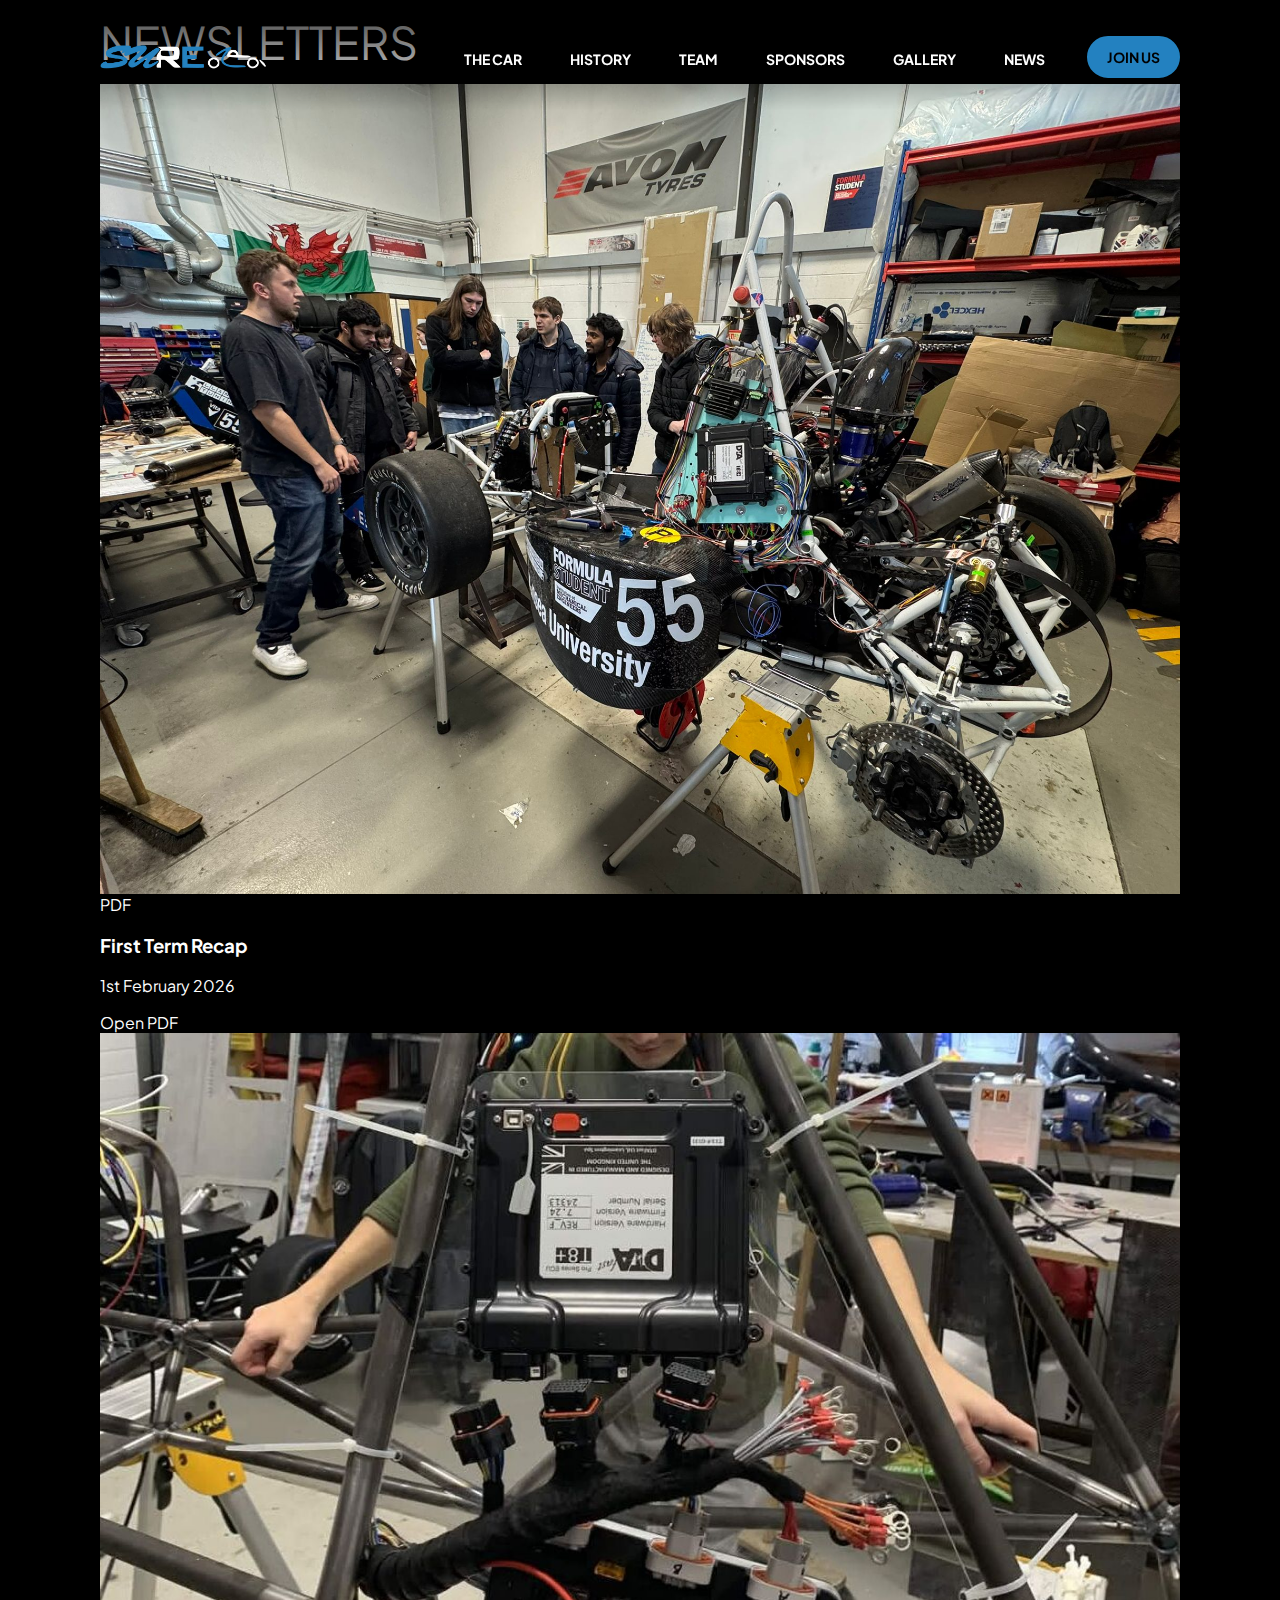
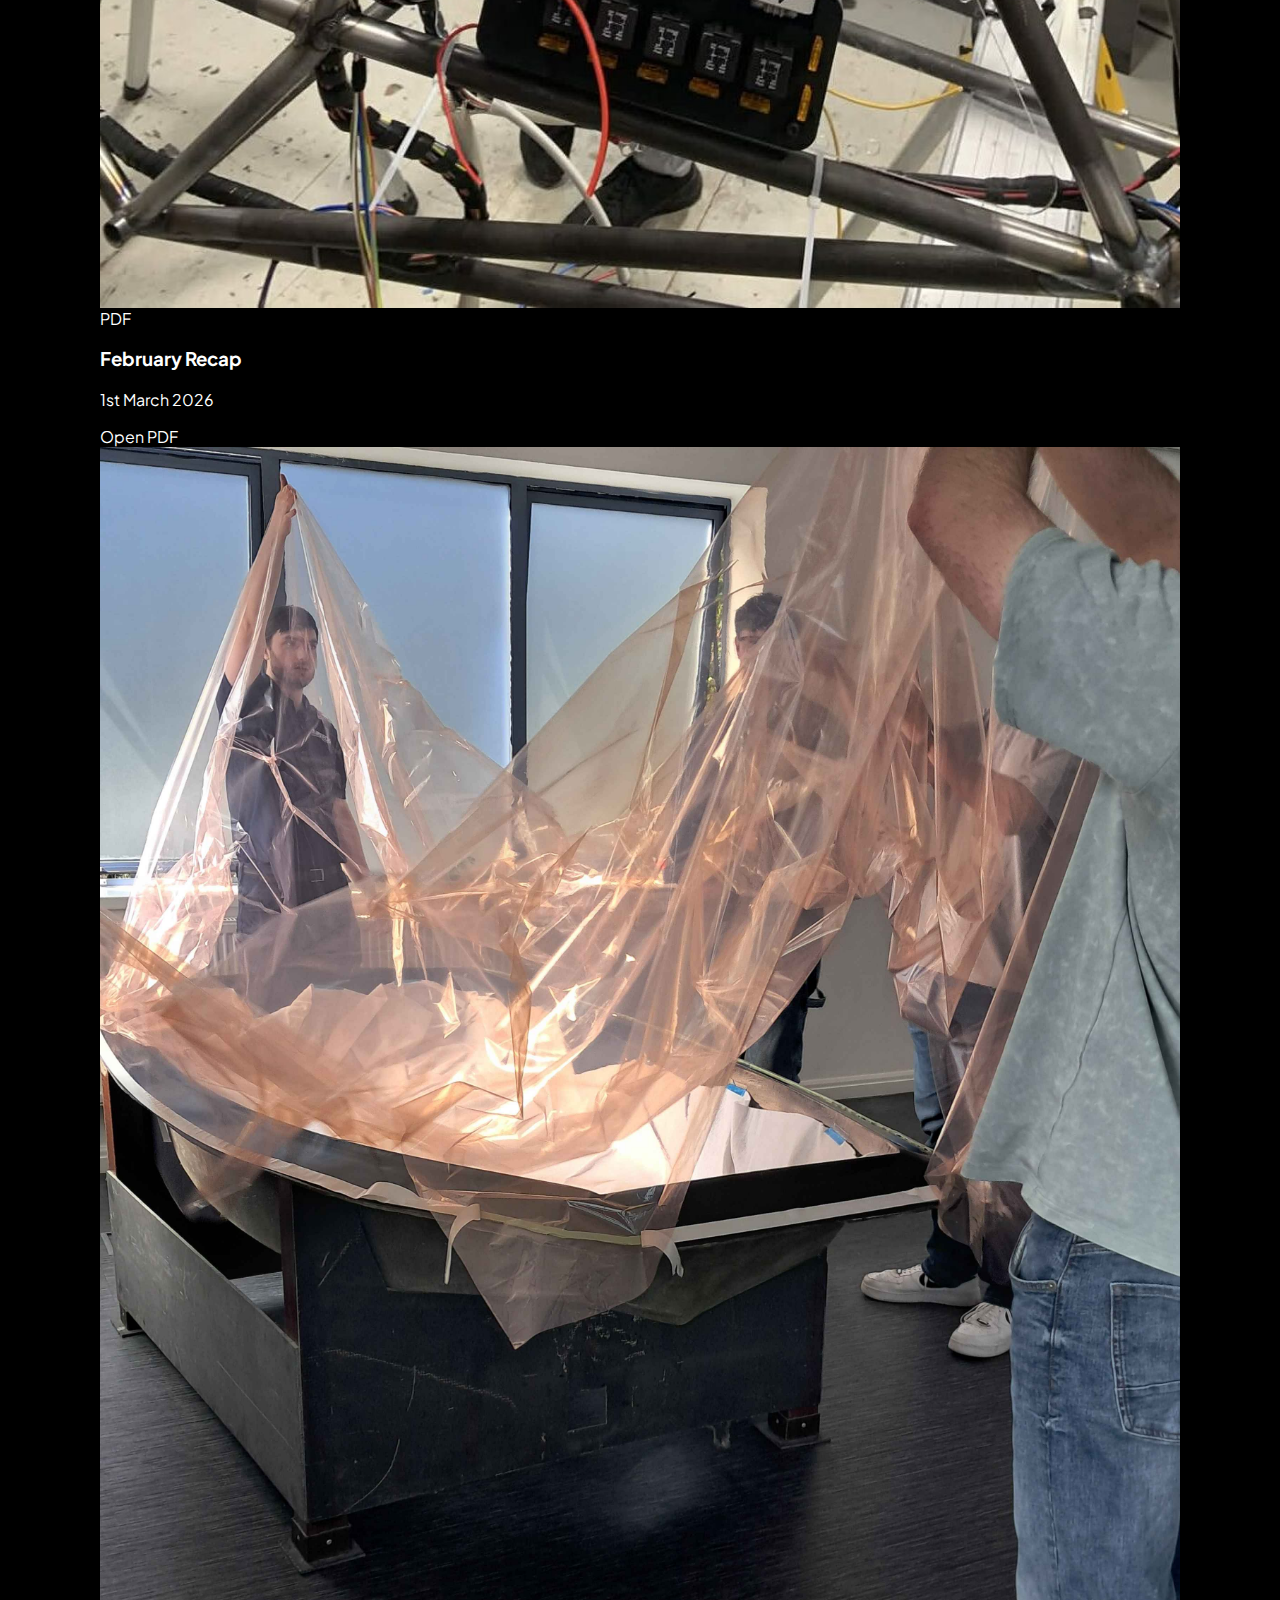
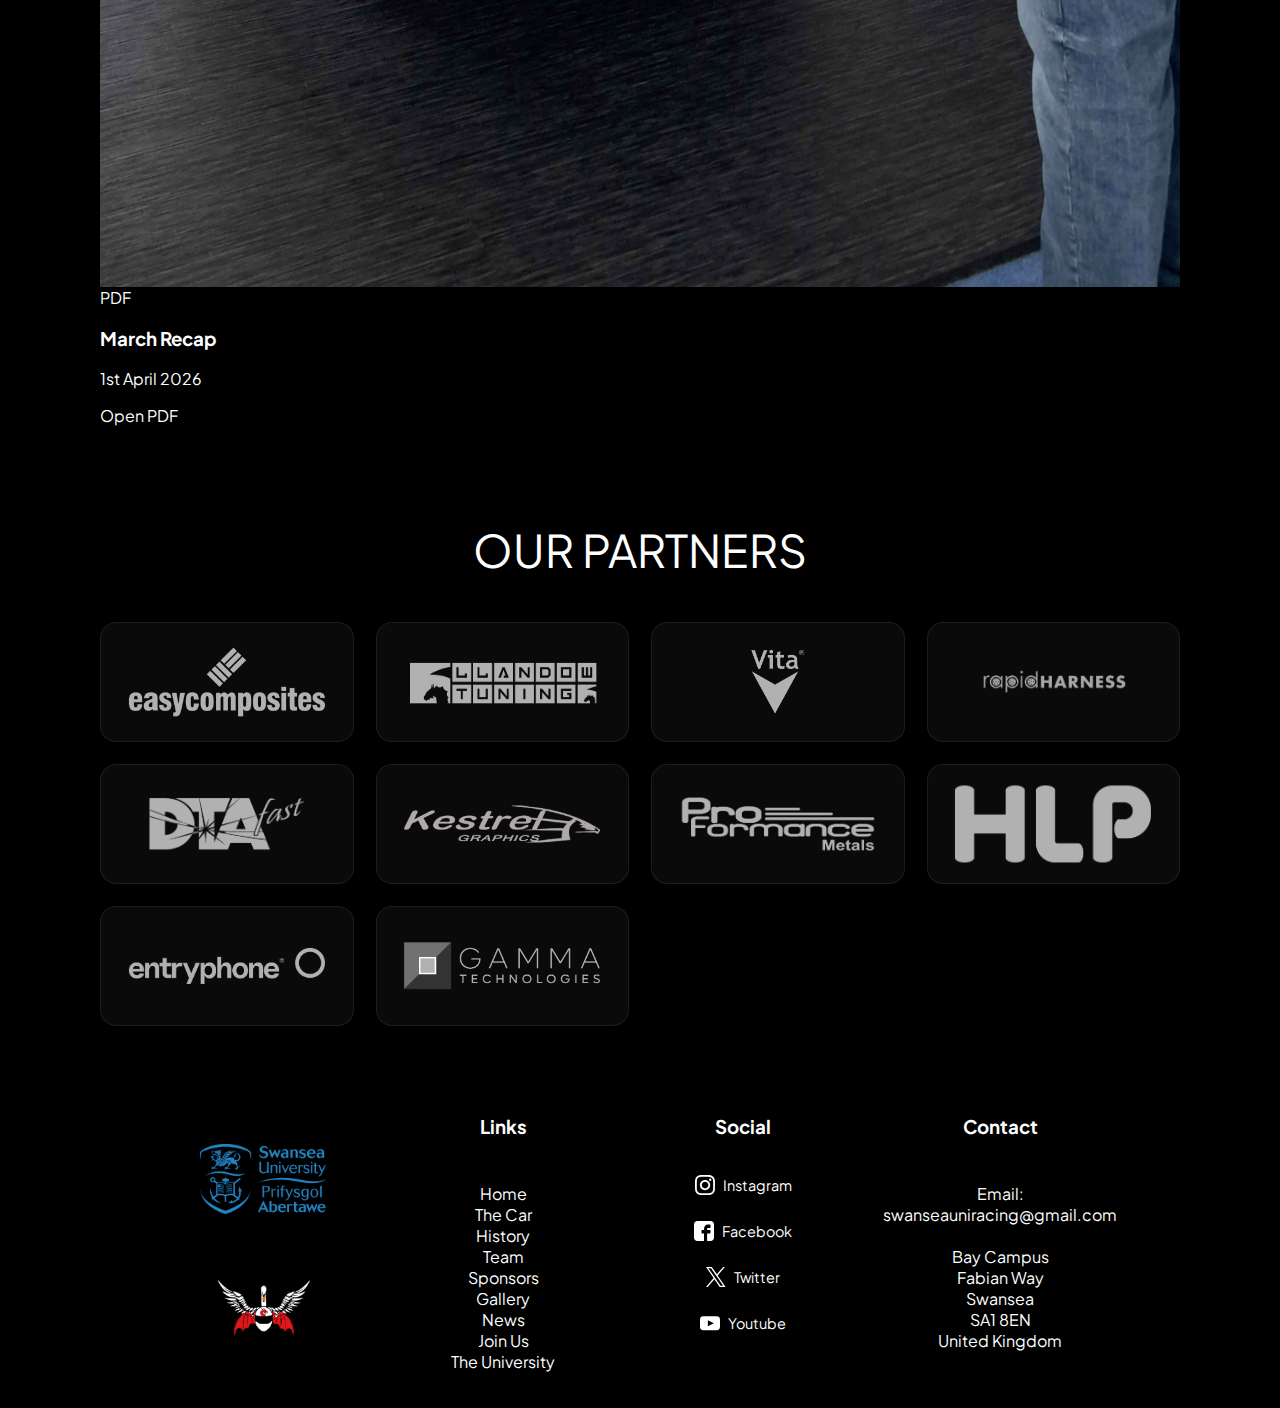
<file: news.html>
<!doctype html>
<html lang="en">
  <head>
    <meta charset="UTF-8" />
    <meta name="viewport" content="width=device-width, initial-scale=1.0" />
    <title>Swansea Formula Student</title>

    <link rel="stylesheet" href="style.css" />
    <link rel="icon" type="image/x-icon" href="public/favicon.ico" />
    <link rel="icon" type="image/png" sizes="48x48" href="/public/SwanseaLogoCar48.png" />
    <link rel="icon" type="image/png" sizes="96x96" href="public/SwanseaLogoCar96.png" />
    <link rel="icon" type="image/png" sizes="192x192" href="public/SwanseaLogoCar.png" />
    <link
      href="https://fonts.googleapis.com/css2?family=Plus+Jakarta+Sans:wght@400;500;600;700&display=swap"
      rel="stylesheet"
    />
  </head>

  <body>
    <header id="header">
      <div class="container">
        <div class="header-wrapper">
          <div class="logo">
            <a href="/" aria-label="Home">
              <svg
                viewBox="0 0 257 143"
                xmlns="http://www.w3.org/2000/svg"
                role="img"
                aria-label="Swansea University"
              >
                <image
                  href="public/logo.png"
                  width="257"
                  height="143"
                  preserveAspectRatio="xMidYMid meet"
                />
              </svg>
            </a>
          </div>

          <nav>
            <ul class="navbar-nav">
              <li class="nav-item"><a href="/car.html" class="nav-link">The Car</a></li>
              <li class="nav-item"><a href="/history.html" class="nav-link">History</a></li>
              <li class="nav-item"><a href="/team.html" class="nav-link">Team</a></li>
              <li class="nav-item"><a href="/sponsors.html" class="nav-link">Sponsors</a></li>
              <li class="nav-item"><a href="/gallery.html" class="nav-link">Gallery</a></li>
              <li class="nav-item"><a href="/news.html" class="nav-link">News</a></li>
              <li class="nav-item"><a href="/join-us.html" class="nav-link">Join Us</a></li>
            </ul>
          </nav>

          <div id="mobile-menu-toggle" aria-label="Toggle menu">
            <div class="line line-1"></div>
            <div class="line line-2"></div>
            <div class="line line-3"></div>
          </div>
        </div>
      </div>
    </header>

    <!-- ===== Newsletter Page Content ===== -->
    <main class="newsletters-page">
      <div class="container">
        <div class="newsletters-hero">
          <h2 class="newsletters-title">Newsletters</h2>
        </div>

        <!-- Grid (3 wide on desktop) -->
        <section class="newsletters-section" aria-label="Newsletter list">
          <div class="newsletters-grid">
            <!-- Newsletter Card 1 (example - replace href, title, date, and optional thumb image) -->
            <a
              class="newsletter-card"
              href="public\newsletters\FORMULA STUDENT.pdf"
              target="_blank"
              rel="noopener"
              aria-label="Open Newsletter 01 PDF"
            >
              <div class="newsletter-thumb" aria-hidden="true">
                <img src="public\Untitled.jpg" alt="" />

                <span class="newsletter-thumb-icon">PDF</span>
              </div>

              <div class="newsletter-body">
                <h3 class="newsletter-name">First Term Recap</h3>
                <p class="newsletter-meta">1st February 2026</p>
                <span class="newsletter-cta">Open PDF</span>
              </div>
            </a>
                        <a
              class="newsletter-card"
              href="public\newsletters\WhatsApp Image 2026-04-06 at 22.30.45.pdf"
              target="_blank"
              rel="noopener"
              aria-label="Open Newsletter 02 PDF"
            >
              <div class="newsletter-thumb" aria-hidden="true">
                <img src="public\Untitled copy 4.jpg" alt="" />

                <span class="newsletter-thumb-icon">PDF</span>
              </div>

              <div class="newsletter-body">
                <h3 class="newsletter-name">February Recap</h3>
                <p class="newsletter-meta">1st March 2026</p>
                <span class="newsletter-cta">Open PDF</span>
              </div>
            </a>
                        <a
              class="newsletter-card"
              href="public\newsletters\FORMULA STUDENT (3).pdf"
              target="_blank"
              rel="noopener"
              aria-label="Open Newsletter 03 PDF"
            >
              <div class="newsletter-thumb" aria-hidden="true">
                <img src="public\20260402_114902.jpg" alt="" />

                <span class="newsletter-thumb-icon">PDF</span>
              </div>

              <div class="newsletter-body">
                <h3 class="newsletter-name">March Recap</h3>
                <p class="newsletter-meta">1st April 2026</p>
                <span class="newsletter-cta">Open PDF</span>
              </div>
            </a>
            </div>
          </div>
        </section>
        <section class="section-2 partners-section">
        <div class="container">
          <div class="title">
            <h2>Our Partners</h2>
          </div>

          <div class="sponsors-logos" aria-label="Partner logos">
            <div class="sponsor-logo">
              <img alt="EasyComposites (black and white)" class="bw" src="public/sponsors/EC OriginalBW.png" />
              <a aria-label="EasyComposites" href="https://www.easycomposites.co.uk/" target="_blank" rel="noopener">
                <img alt="EasyComposites" class="colorimage" src="public/sponsors/EC Original.png" />
              </a>
            </div>

            <div class="sponsor-logo">
              <img alt="Llando Tuning (black and white)" class="bw" src="public/sponsors/ltcdarkbw.png" />
              <a aria-label="Llando Tuning" href="https://tuning.wales/" target="_blank" rel="noopener">
                <img alt="Llando Tuning" class="colorimage" src="public/sponsors/ltcdark.png" />
              </a>
            </div>

            <div class="sponsor-logo">
              <img alt="Vita (black and white)" class="bw" src="public/sponsors/VitaBW.png" />
              <a aria-label="Vita" href="https://www.thevitagroup.com/" target="_blank" rel="noopener">
                <img alt="Vita" class="colorimage" src="public/sponsors/VitaColour.png" />
              </a>
            </div>

            <div class="sponsor-logo">
              <img alt="Rapid Harness (black and white)" class="bw" src="public/sponsors/Rapid-Harness-Logobw.png" />
              <a aria-label="Rapid Harness" href="https://rapidharness.com/" target="_blank" rel="noopener">
                <img alt="Rapid Harness" class="colorimage" src="public/sponsors/Rapid-Harness-Logo.png" />
              </a>
            </div>

            <div class="sponsor-logo">
              <img alt="DTA (black and white)" class="bw" src="public/sponsors/DTAFastBW.png" />
              <a aria-label="DTA" href="https://dtafast.co.uk/" target="_blank" rel="noopener">
                <img alt="DTA" class="colorimage" src="public/sponsors/DTAFastColour.png" />
              </a>
            </div>

            <div class="sponsor-logo">
              <img alt="Kestrel (black and white)" class="bw" src="public/sponsors/kestralbw.png" />
              <a aria-label="Kestrel" href="https://proformancemetals.co.uk/" target="_blank" rel="noopener">
                <img alt="Kestrel" class="colorimage" src="public/sponsors/kestralcolor.png" />
              </a>
            </div>

            <div class="sponsor-logo">
              <img alt="Proformance (black and white)" class="bw" src="public/sponsors/ProformanceBW.png" />
              <a aria-label="Proformance" href="https://proformancemetals.co.uk/" target="_blank" rel="noopener">
                <img alt="Proformance" class="colorimage" src="public/sponsors/ProfromanceColor.png" />
              </a>
            </div>
                        <div class="sponsor-logo">
              <img alt="HLP (black and white)" class="bw" src="public/sponsors/HLPbw.png" />
              <a aria-label="HLP" href="https://proformancemetals.co.uk/" target="_blank" rel="noopener">
                <img alt="HLP" class="colorimage" src="public/sponsors/HLP.png" />
              </a>
            </div>
                        <div class="sponsor-logo">
              <img alt="Entryphone (black and white)" class="bw" src="public/sponsors/Entryphone_Logo_BW_RGB.png" />
              <a aria-label="Entryphone" href="https://proformancemetals.co.uk/" target="_blank" rel="noopener">
                <img alt="Entryphone" class="colorimage" src="public/sponsors/Entryphone_Logo_White_RGB.png" />
              </a>
            </div>
                        <div class="sponsor-logo">
              <img alt="Gamma Technologies (black and white)" class="bw" src="public\sponsors\GAMMA TECHNOLOGIES LOGO 2021-1bw.png" />
              <a aria-label="Gamma Technologies" href="https://proformancemetals.co.uk/" target="_blank" rel="noopener">
                <img alt="Gamma Technologies" class="colorimage" src="public/sponsors/GAMMA TECHNOLOGIES LOGO 2021-1.webp" />
              </a>
            </div>
          </div>
        </div>
      </section>
      </div>
    </main>

    <footer class="footer">
      <div class="footer-column">
        <h3></h3>
        <img alt="Swansea Uni Logo" class="unilogo" src="public/Swansea.png" />
        <h3></h3>
        <img alt="Swansea Uni Logo" class="unilogo" src="public/SURElogo.png" />
      </div>

      <div class="footer-column">
        <h3>Links</h3>
        <p>
          <a href="/">Home</a><br />
          <a href="car.html">The Car</a><br />
          <a href="history.html">History</a><br />
          <a href="team.html">Team</a><br />
          <a href="sponsors.html">Sponsors</a><br />
          <a href="gallery.html">Gallery</a><br />
          <a href="news.html">News</a><br />
          <a href="join-us.html">Join Us</a><br />
          <a href="https://www.swansea.ac.uk/">The University</a>
        </p>
      </div>

      <div class="footer-column">
        <h3>Social</h3>
        <a class="social-link" href="https://www.instagram.com/swanseauniracing/" target="_blank"
          ><svg height="20" viewBox="0 0 24 24" width="20" xmlns="http://www.w3.org/2000/svg">
            <path
              d="M8.6.012c2.389-.016 4.778-.019 7.167.008 1.257.014 2.52.057 3.728.478 2.315.807 3.679 2.447 4.195 4.818.236 1.084.25 2.19.257 3.29.016 2.38.018 4.76-.008 7.14-.014 1.266-.055 2.538-.48 3.754-.81 2.315-2.45 3.677-4.823 4.19-1.084.235-2.188.239-3.29.258-.372.007-.746.01-1.12.01l-2.24-.005v.033c-1.636-.029-3.272-.043-4.907-.09-1.387-.041-2.73-.3-3.933-1.04-1.578-.969-2.496-2.403-2.876-4.2-.23-1.085-.25-2.189-.258-3.29-.015-2.397-.02-4.795.009-7.193.014-1.256.06-2.518.485-3.726C1.314 2.14 2.952.788 5.31.27 6.394.033 7.499.02 8.6.012zm3.407 2.108v.046c-1.016 0-2.032-.026-3.046.008-1.02.034-2.05.055-3.056.211-1.73.269-2.925 1.253-3.393 2.974a8.612 8.612 0 00-.282 2.016 182.514 182.514 0 00-.063 6.036c.01 1.441.025 2.89.167 4.322.197 1.992 1.348 3.362 3.338 3.808 1.084.244 2.19.227 3.289.243 2.012.029 4.025.03 6.037 0 1.02-.016 2.05-.053 3.056-.21 1.728-.27 2.927-1.25 3.392-2.973.176-.651.265-1.34.283-2.016.053-2.028.077-4.059.064-6.088a57.636 57.636 0 00-.164-4.27c-.099-1.216-.605-2.273-1.609-3.036-.817-.622-1.769-.877-2.768-.92-1.747-.076-3.496-.104-5.245-.151zm.122 3.788c3.357.002 6.082 2.763 6.082 6.162 0 3.423-2.737 6.143-6.182 6.142-3.41-.001-6.122-2.75-6.121-6.202 0-3.397 2.76-6.105 6.221-6.102zm-.073 2.16c-2.19.006-3.99 1.81-3.988 3.995.003 2.188 1.81 3.991 3.996 3.988 2.187-.003 3.99-1.81 3.987-3.996-.003-2.187-1.813-3.993-3.995-3.987zm6.24-3.817c.813.005 1.423.637 1.416 1.464a1.445 1.445 0 01-1.446 1.424c-.797-.012-1.456-.682-1.443-1.466a1.444 1.444 0 011.473-1.422z"
              fill="#FFF"
            ></path></svg>
          Instagram</a
        >
        <a class="social-link" href="https://www.facebook.com/SwanseaRacing/" target="_blank"
          ><svg height="20" viewBox="0 0 24 24" width="20" xmlns="http://www.w3.org/2000/svg">
            <path
              d="M24 4c0-2.102-1.898-4-4-4H4C1.898 0 0 1.898 0 4v16c0 2.102 1.898 4 4 4h8v-9.067H9.067v-4H12V9.375c0-2.688 2.018-5.108 4.5-5.108h3.233v4H16.5c-.354 0-.767.43-.767 1.073v1.593h4v4h-4V24H20c2.102 0 4-1.898 4-4V4z"
              fill="#FFF"
            ></path></svg>
          Facebook</a
        >
        <a class="social-link" href="https://x.com/swansearacing" target="_blank"
          ><svg height="20" viewBox="0 0 24 24" width="20" xmlns="http://www.w3.org/2000/svg">
            <path
              d="M13.969 10.157 22.707 0h-2.07l-7.588 8.82L6.99 0H0l9.164 13.336L0 23.988h2.07l8.013-9.314 6.4 9.314h6.989l-9.504-13.83h.001Zm-2.836 3.297-.929-1.328L2.817 1.559h3.18l5.962 8.528.929 1.328 7.75 11.085h-3.181l-6.324-9.046Z"
              fill="#FFF"
            ></path></svg>
          Twitter</a
        >
        <a class="social-link" href="https://www.youtube.com/@SwanseaRacing/videos" target="_blank"
          ><svg height="20" viewBox="0 0 24 24" width="20" xmlns="http://www.w3.org/2000/svg">
            <path
              d="M19.938 4.045H4.062A4.062 4.062 0 000 8.107v8.492a4.062 4.062 0 004.062 4.062h15.876A4.062 4.062 0 0024 16.599V8.107a4.062 4.062 0 00-4.062-4.062zM13.015 14.2l-3.6 1.846V8.661l3.6 1.846 3.6 1.846-3.6 1.846z"
              fill="#FFF"
            ></path></svg>
          Youtube</a
        >
      </div>

      <div class="footer-column">
        <h3>Contact</h3>
        <p>
          Email:
          <a href="mailto:swanseauniracing@gmail.com">swanseauniracing@gmail.com</a><br /><br />
          Bay Campus<br />
          Fabian Way<br />
          Swansea<br />
          SA1 8EN<br />
          United Kingdom
        </p>
      </div>
    </footer>
  </body>
<script>
      // ===== Mobile menu =====
  document.addEventListener("DOMContentLoaded", () => {
    const header = document.getElementById("header");
    const toggle = document.getElementById("mobile-menu-toggle");
    const navLinks = header.querySelectorAll("nav a");

    if (!header || !toggle) return;

    const openMenu = () => {
      header.classList.add("mobile-menu-opened");
      toggle.classList.add("toggled");
      document.documentElement.classList.add("no-scroll");
      toggle.setAttribute("aria-expanded", "true");
    };

    const closeMenu = () => {
      header.classList.remove("mobile-menu-opened");
      toggle.classList.remove("toggled");
      document.documentElement.classList.remove("no-scroll");
      toggle.setAttribute("aria-expanded", "false");
    };

    const isOpen = () => header.classList.contains("mobile-menu-opened");

    toggle.setAttribute("role", "button");
    toggle.setAttribute("tabindex", "0");
    toggle.setAttribute("aria-expanded", "false");

    toggle.addEventListener("click", (e) => {
      e.stopPropagation();
      isOpen() ? closeMenu() : openMenu();
    });

    toggle.addEventListener("keydown", (e) => {
      if (e.key === "Enter" || e.key === " ") {
        e.preventDefault();
        isOpen() ? closeMenu() : openMenu();
      }
      if (e.key === "Escape") closeMenu();
    });

    document.addEventListener("keydown", (e) => {
      if (e.key === "Escape") closeMenu();
    });

    navLinks.forEach((link) => link.addEventListener("click", closeMenu));

    window.addEventListener("resize", () => {
      if (window.innerWidth >= 768) closeMenu();
    });
  });
</script>
</html>
</file>
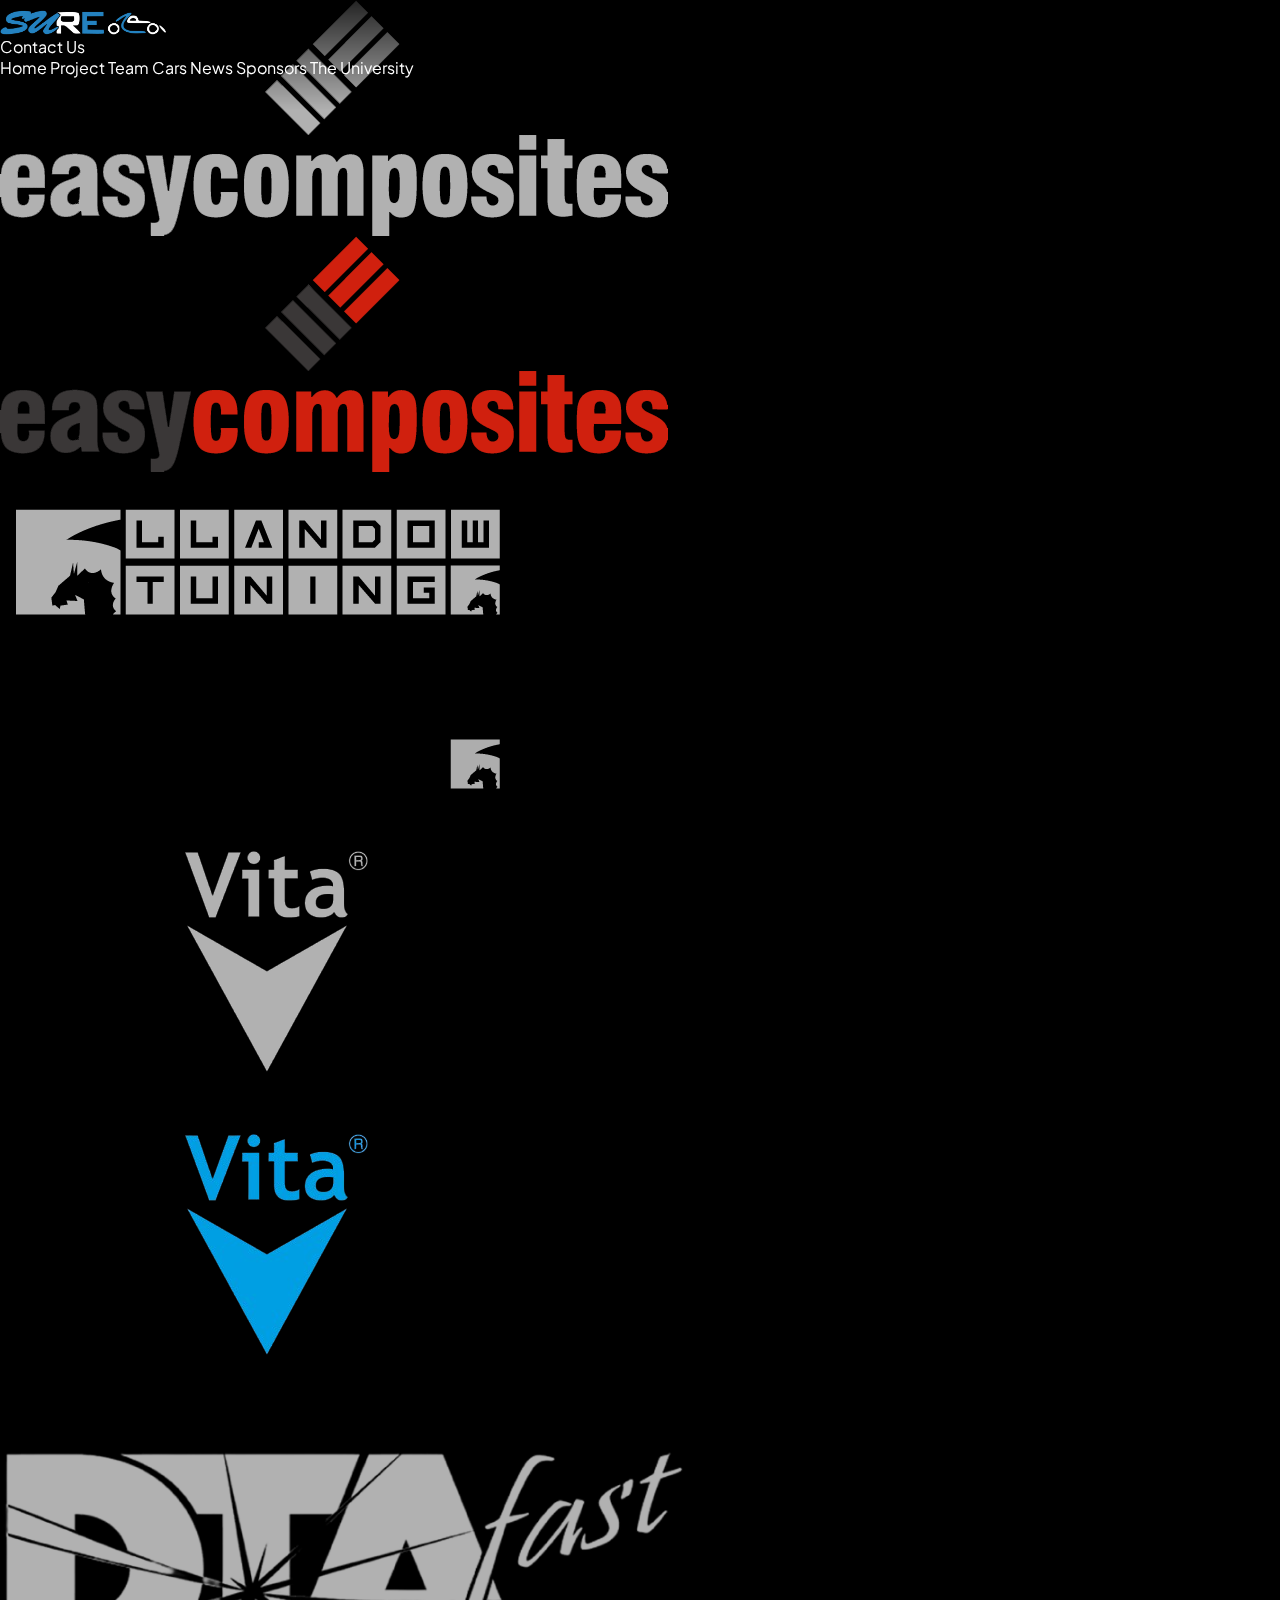
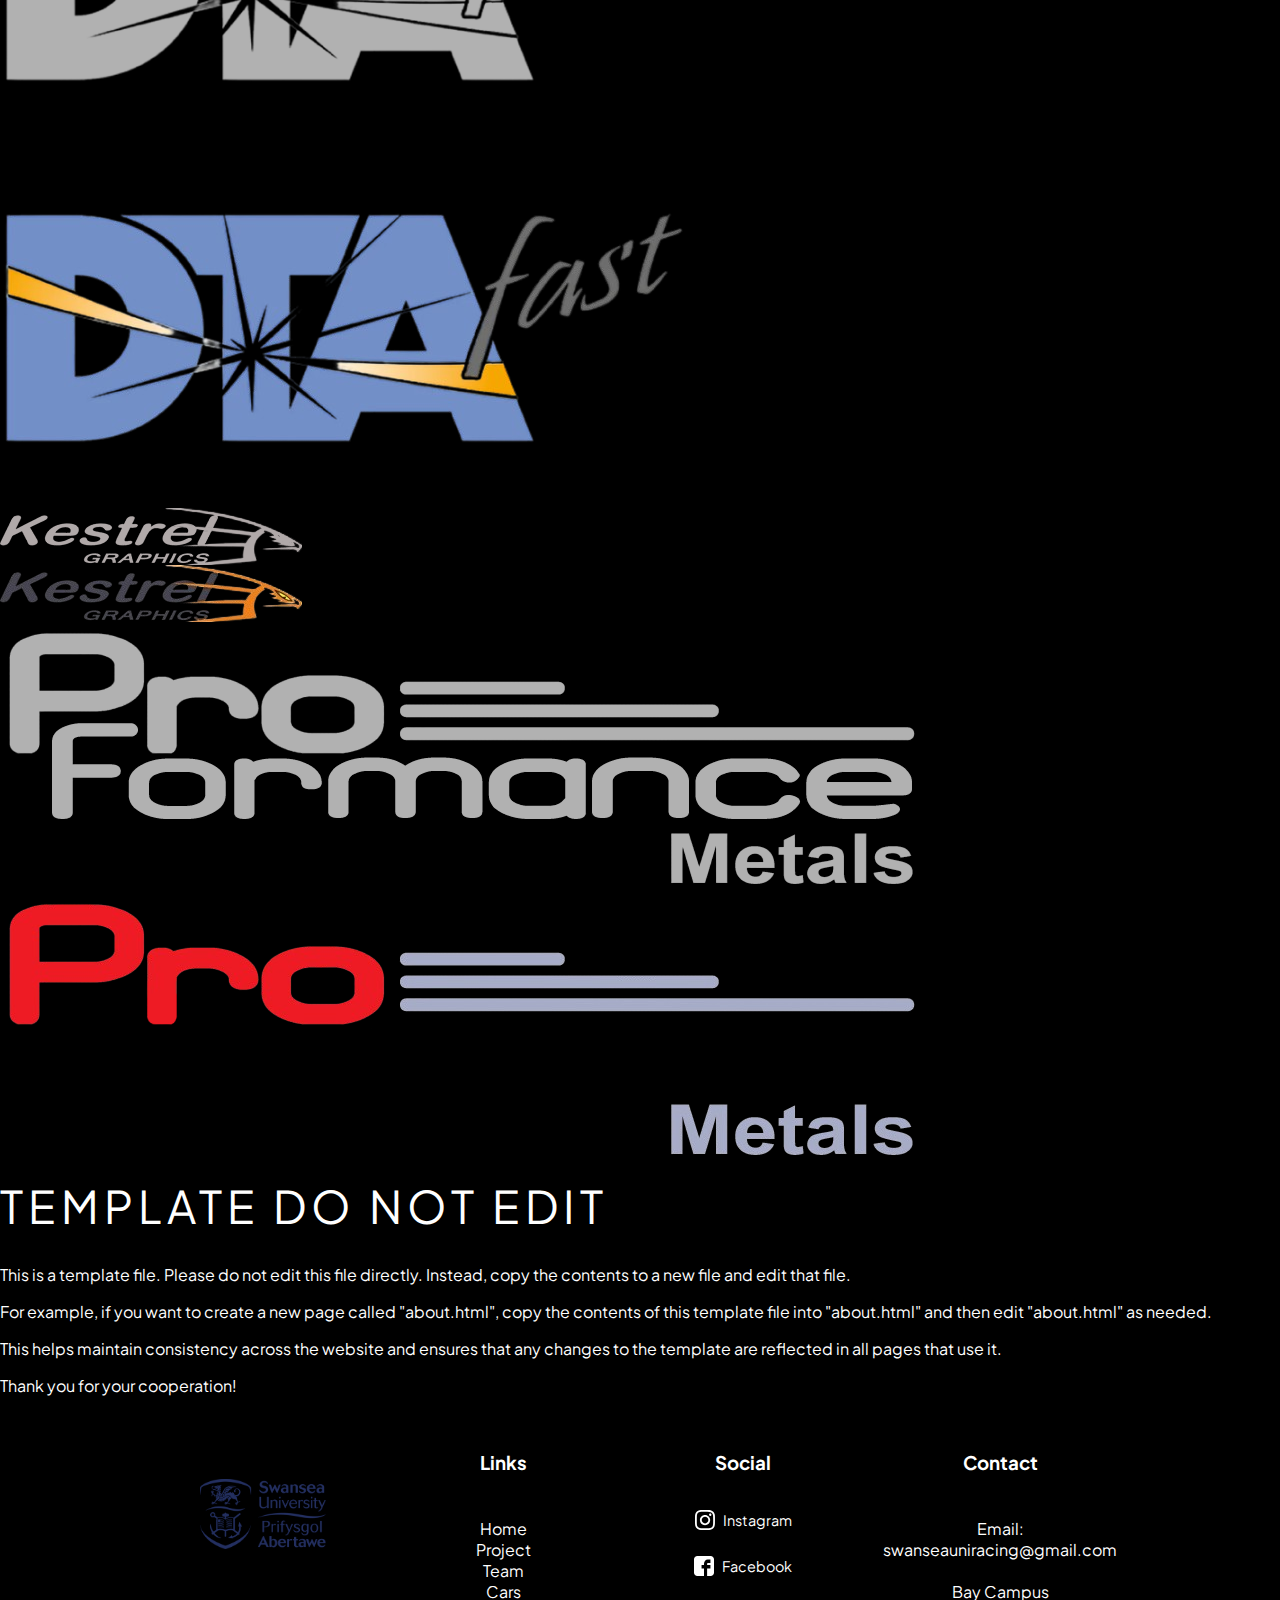
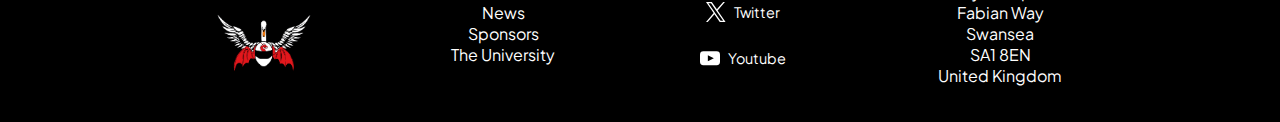
<file: TEMPLATEDONOTEDIT.html>
<!DOCTYPE html>
<html lang="en">
<head>
	<meta charset="UTF-8">
	<meta content="width=device-width, initial-scale=1.0" name="viewport">
	<title>Swansea FS Homepage</title>
	<link href="style.css" rel="stylesheet">
	<link href="images/" rel="icon" type="image/x-icon">
	<link href="images/favicon.ico" rel="shortcut icon" type="image/x-icon">
</head>
<body>
	<header>
		<div class="logo">
			<a href="index.html"><img alt="Swansea FS Logo" src="images/SwanseaLogo.png"></a>
		</div><a class="contact-btn" href="contact.html">Contact Us</a>
		<nav class="nav">
			<a class="nav-button" href="index.html">Home</a> <a class="nav-button" href="project.html">Project</a> <a class="nav-button" href="team.html">Team</a> <a class="nav-button" href="cars.html">Cars</a> <a class="nav-button" href="news.html">News</a> <a class="nav-button" href="sponsors.html">Sponsors</a> <a class="nav-button" href="https://www.swansea.ac.uk/">The University</a>
		</nav>
	</header>
	<div class="header-sponsors">
		<div class="sponsors-logos">
			<div class="sponsor-logo">
				<img alt="EasyComposites BW" class="bw" src="images/EC%20OriginalBW.png"> <a aria-label="EasyComposites" href="https://www.easycomposites.co.uk/"><img alt="EasyComposites" class="colorimage" src="images/EC%20Original.png"></a>
			</div>
			<div class="sponsor-logo">
				<img alt="Llando Tuning BW" class="bw" src="images/ltcdarkbw.png"> <a aria-label="Llando Tuning" href="https://tuning.wales/"><img alt="Llando Tuning" class="colorimage" src="images/ltcdark.png"></a>
			</div>
			<div class="sponsor-logo">
				<img alt="Vita BW" class="bw" src="images/vita-logo-removebg-previewbw.png"> <a aria-label="Vita" href="https://www.thevitagroup.com/"><img alt="Vita" class="colorimage" src="images/vita-logo-removebg-preview.png"></a>
			</div>
			<div class="sponsor-logo">
				<img alt="DTA BW" class="bw" src="images/DTAfast-logo-For-Black-BackSTROKE_c7a78a8e-de6f-48d5-bdb7-2d162b38976a-removebg-previewbw.png"> <a aria-label="DTA" href="https://dtafast.co.uk/"><img alt="DTA" class="colorimage" src="images/DTAfast-logo-For-Black-BackSTROKE_c7a78a8e-de6f-48d5-bdb7-2d162b38976a-removebg-preview.png"></a>
			</div>
			<div class="sponsor-logo">
				<img alt="Kestrel BW" class="bw" src="images/kestralbw.png"> <a aria-label="Kestrel" href="https://proformancemetals.co.uk/"><img alt="Kestrel" class="colorimage" src="images/kestralcolor.png"></a>
			</div>
			<div class="sponsor-logo">
				<img alt="Proformance BW" class="bw" src="images/Full-Colour-on-Black-removebg-previewbw.png"> <a aria-label="Proformance" href="https://proformancemetals.co.uk/"><img alt="Proformance" class="colorimage" src="images/Full-Colour-on-Black-removebg-preview.png"></a>
			</div>
		</div>
	</div>
	<main>
		<div class="content-section">
      <h1>Template Do Not Edit</h1>
      <p>This is a template file. Please do not edit this file directly. Instead, copy the contents to a new file and edit that file.</p>
      <p>For example, if you want to create a new page called "about.html", copy the contents of this template file into "about.html" and then edit "about.html" as needed.</p>
      <p>This helps maintain consistency across the website and ensures that any changes to the template are reflected in all pages that use it.</p>
      <p>Thank you for your cooperation!</p>
		</div>
	</main>
	<footer class="footer">
		<div class="footer-column">
		<h3></h3><img alt="Swansea Uni Logo" class="unilogo" src="images/Swansea.png">
    <h3></h3><img alt="Swansea Uni Logo" class="unilogo" src="images/SURElogo.png"></div>
		<div class="footer-column">
			<h3>Links</h3>
			<p><a href="index.html">Home</a><br>
			<a href="project.html">Project</a><br>
			<a href="team.html">Team</a><br>
			<a href="cars.html">Cars</a><br>
			<a href="news.html">News</a><br>
			<a href="sponsors.html">Sponsors</a><br>
			<a href="https://www.swansea.ac.uk/">The University</a></p>
		</div>
		<div class="footer-column">
			      <h3>Social</h3>
              <a href="https://www.instagram.com/swanseauniracing/" target="_blank" class="social-link">
            <svg xmlns="http://www.w3.org/2000/svg" viewBox="0 0 24 24" width="20" height="20" fill="currentColor">
              <path id="instagram-a" d="M8.6.012c2.389-.016 4.778-.019 7.167.008 1.257.014 2.52.057 3.728.478 2.315.807 3.679 2.447 4.195 4.818.236 1.084.25 2.19.257 3.29.016 2.38.018 4.76-.008 7.14-.014 1.266-.055 2.538-.48 3.754-.81 2.315-2.45 3.677-4.823 4.19-1.084.235-2.188.239-3.29.258-.372.007-.746.01-1.12.01l-2.24-.005v.033c-1.636-.029-3.272-.043-4.907-.09-1.387-.041-2.73-.3-3.933-1.04-1.578-.969-2.496-2.403-2.876-4.2-.23-1.085-.25-2.189-.258-3.29-.015-2.397-.02-4.795.009-7.193.014-1.256.06-2.518.485-3.726C1.314 2.14 2.952.788 5.31.27 6.394.033 7.499.02 8.6.012zm3.407 2.108v.046c-1.016 0-2.032-.026-3.046.008-1.02.034-2.05.055-3.056.211-1.73.269-2.925 1.253-3.393 2.974a8.612 8.612 0 00-.282 2.016 182.514 182.514 0 00-.063 6.036c.01 1.441.025 2.89.167 4.322.197 1.992 1.348 3.362 3.338 3.808 1.084.244 2.19.227 3.289.243 2.012.029 4.025.03 6.037 0 1.02-.016 2.05-.053 3.056-.21 1.728-.27 2.927-1.25 3.392-2.973.176-.651.265-1.34.283-2.016.053-2.028.077-4.059.064-6.088a57.636 57.636 0 00-.164-4.27c-.099-1.216-.605-2.273-1.609-3.036-.817-.622-1.769-.877-2.768-.92-1.747-.076-3.496-.104-5.245-.151zm.122 3.788c3.357.002 6.082 2.763 6.082 6.162 0 3.423-2.737 6.143-6.182 6.142-3.41-.001-6.122-2.75-6.121-6.202 0-3.397 2.76-6.105 6.221-6.102zm-.073 2.16c-2.19.006-3.99 1.81-3.988 3.995.003 2.188 1.81 3.991 3.996 3.988 2.187-.003 3.99-1.81 3.987-3.996-.003-2.187-1.813-3.993-3.995-3.987zm6.24-3.817c.813.005 1.423.637 1.416 1.464a1.445 1.445 0 01-1.446 1.424c-.797-.012-1.456-.682-1.443-1.466a1.444 1.444 0 011.473-1.422z" data-v-3ecf1f6a=""></path>            </svg>
            Instagram
        </a>
        <a href="https://www.facebook.com/SwanseaRacing/" target="_blank" class="social-link">
            <svg xmlns="http://www.w3.org/2000/svg" viewBox="0 0 24 24" width="20" height="20" fill="currentColor">
              <path id="facebook-a" d="M24 4c0-2.102-1.898-4-4-4H4C1.898 0 0 1.898 0 4v16c0 2.102 1.898 4 4 4h8v-9.067H9.067v-4H12V9.375c0-2.688 2.018-5.108 4.5-5.108h3.233v4H16.5c-.354 0-.767.43-.767 1.073v1.593h4v4h-4V24H20c2.102 0 4-1.898 4-4V4z" data-v-3ecf1f6a=""></path>            </svg>
            Facebook
        </a>
        <a href="https://x.com/swansearacing" target="_blank" class="social-link">
            <svg xmlns="http://www.w3.org/2000/svg" viewBox="0 0 24 24" width="20" height="20" fill="currentColor">
              <path fill="currentColor" d="M13.969 10.157 22.707 0h-2.07l-7.588 8.82L6.99 0H0l9.164 13.336L0 23.988h2.07l8.013-9.314 6.4 9.314h6.989l-9.504-13.83h.001Zm-2.836 3.297-.929-1.328L2.817 1.559h3.18l5.962 8.528.929 1.328 7.75 11.085h-3.181l-6.324-9.046Z" data-v-3ecf1f6a=""></path>            </svg>
            Twitter
        </a>
        <a href="https://www.youtube.com/@SwanseaRacing/videos" target="_blank" class="social-link">
            <svg xmlns="http://www.w3.org/2000/svg" viewBox="0 0 24 24" width="20" height="20" fill="currentColor">
              <path id="youtube" d="M19.938 4.045H4.062A4.062 4.062 0 000 8.107v8.492a4.062 4.062 0 004.062 4.062h15.876A4.062 4.062 0 0024 16.599V8.107a4.062 4.062 0 00-4.062-4.062zM13.015 14.2l-3.6 1.846V8.661l3.6 1.846 3.6 1.846-3.6 1.846z" data-v-3ecf1f6a=""></path></svg>
            Youtube
          </a>
		</div>
		<div class="footer-column">
			<h3>Contact</h3>
			<p>Email: <a href="mailto:swanseauniracing@gmail.com">swanseauniracing@gmail.com</a><br>
			<br>
			Bay Campus<br>
			Fabian Way<br>
			Swansea<br>
			SA1 8EN<br>
			United Kingdom</p>
		</div>
	</footer>
</body>
</html>
</file>
<file: style.css>
/* styles.css */

/* Local font files */
@font-face {
  font-family: "Plus Jakarta Sans";
  src: url("fonts/PlusJakartaSans-Regular.ttf") format("truetype");
  font-weight: 400;
  font-style: normal;
}
@font-face {
  font-family: "Plus Jakarta Sans";
  src: url("fonts/PlusJakartaSans-Bold.ttf") format("truetype");
  font-weight: 700;
  font-style: normal;
}

/* Base */
*,
*::before,
*::after {
  box-sizing: border-box;
}
html {
  height: 100%;
  overflow-x: hidden;
  scroll-behavior: smooth;
  -webkit-text-size-adjust: 100%;
}
html.no-scroll {
  overflow: hidden;
}
body {
  margin: 0;
  background-color: #000;
  color: #fff;
  font-family: "Plus Jakarta Sans", sans-serif;
  overflow-x: hidden;
}
img {
  display: block;
  max-width: 100%;
}
ul {
  list-style: none;
  margin: 0;
  padding: 0;
}
a {
  color: inherit;
  text-decoration: none;
}
a:hover {
  color: #2382c0;
}

/* Container */
.container {
  width: 100%;
  max-width: 1110px;
  margin: 0 auto;
}

/* ✅ IMPORTANT: add padding on small screens so text never touches edges */
@media (max-width: 767px) {
  .container {
    padding-left: 18px;
    padding-right: 18px;
  }
}
@media (min-width: 768px) {
  .container {
    padding: 0 15px;
  }
}

/* Headings */
h1,
h2 {
  margin: 0;
  text-transform: uppercase;
}
h1,
h2 {
  font-size: 40px;
  font-weight: 400;
  line-height: 45px;
}
@media (min-width: 768px) {
  h1,
  h2 {
    font-size: 45px;
    line-height: 84px;
  }
}
h1 {
  letter-spacing: 5px;
}
h4 {
  margin: 0;
  font-size: clamp(1.2rem, 2.5vw, 2rem);
  font-weight: 600;
  text-shadow: 0 0 8px rgba(35, 130, 192, 0.7);
}

/* =========================
   Header
========================= */
header {
  position: fixed;
  inset: 0 0 auto 0;
  width: 100%;
  z-index: 777;
  padding-bottom: 30px;
  background: linear-gradient(0deg, transparent, rgba(0, 0, 0, 0.8));
}
@media (min-width: 768px) {
  header {
    height: 110px;
    padding-top: 10px;
  }
}
header .header-wrapper {
  display: flex;
  align-items: center;
  padding: 20px 0 0; /* uses container padding now */
}
@media (min-width: 768px) {
  header .header-wrapper {
    justify-content: space-between;
    padding: 0;
  }
}

/* Logo float */
@keyframes logoFloat {
  0% { transform: translateY(0); }
  50% { transform: translateY(-2px); }
  100% { transform: translateY(0); }
}
header .logo {
  width: 30vw;
  max-width: 170px;
  margin-right: auto;
  animation: logoFloat 6s ease-in-out infinite;
  transition: transform 300ms ease, filter 300ms ease;
}
header .logo:hover {
  transform: translateY(-3px) scale(1.05);
  filter: drop-shadow(0 0 14px rgba(35, 130, 192, 0.6));
}
@media (max-width: 767px) {
  header .logo a svg {
    width: 30vw;
  }
}

/* =========================
   Desktop nav
========================= */
header nav {
  display: none;
  margin-top: 28px;
}
@media (min-width: 768px) {
  header nav {
    display: block;
    margin-top: 0;
  }
}
header nav .navbar-nav {
  display: flex;
  align-items: center;
}
header nav .nav-item {
  margin-right: 19px;
}
@media (min-width: 992px) {
  header nav .nav-item {
    margin-right: 36px;
  }
  header nav .nav-item:last-child {
    margin-right: 0;
  }
}

/* Link style */
header nav .nav-link {
  font-size: 14px;
  font-weight: 700;
  text-transform: uppercase;
  padding: 10px 6px;
  display: inline-block;
  position: relative;
  transition: transform 180ms ease, color 180ms ease, text-shadow 180ms ease;
}
header nav .nav-link::after {
  content: "";
  position: absolute;
  left: 0;
  bottom: 4px;
  width: 100%;
  height: 2px;
  background: #2382c0;
  transform: scaleX(0);
  transform-origin: left;
  transition: transform 180ms ease;
}
header nav .nav-link:hover {
  color: #2382c0;
  transform: translateY(-2px);
  text-shadow: 0 0 10px rgba(35, 130, 192, 0.35);
}
header nav .nav-link:hover::after {
  transform: scaleX(1);
}

/* Join Us desktop button */
header nav .nav-item:last-child .nav-link::after {
  display: none;
}
header nav .nav-item:last-child .nav-link {
  padding: 10px 18px;
  border-radius: 999px;
  background-color: #2381c0;
  color: #000;
  border: 2px solid #2382c0;
  overflow: hidden;
}
header nav .nav-item:last-child .nav-link::before {
  content: "";
  position: absolute;
  inset: 0;
  background: #00000000;
  transform: scaleX(0);
  transform-origin: left;
  transition: transform 320ms ease;
  z-index: 0;
}
header nav .nav-item:last-child .nav-link > * {
  position: relative;
  z-index: 1;
}
header nav .nav-item:last-child .nav-link:hover {
  background-color: transparent;
  color: #2381c0;
  border-color: #2381c0;
  box-shadow: 0 0 18px rgba(35, 130, 192, 0.45);
}
header nav .nav-item:last-child .nav-link:hover::before {
  transform: scaleX(1);
}

/* =========================
   Mobile hamburger
========================= */
#mobile-menu-toggle {
  width: 30px;
  height: 22px;
  position: relative;
  cursor: pointer;
  -webkit-tap-highlight-color: transparent;
  z-index: 3000;
}
@media (min-width: 768px) {
  #mobile-menu-toggle {
    display: none;
  }
}
#mobile-menu-toggle .line {
  position: absolute;
  left: 0;
  right: 0;
  height: 2px;
  background-color: #fff;
  border-radius: 2px;
  transition: transform 280ms ease, opacity 220ms ease, top 280ms ease,
    background-color 220ms ease;
}
#mobile-menu-toggle .line-1 { top: 2px; }
#mobile-menu-toggle .line-2 { top: 10px; width: 70%; }
#mobile-menu-toggle .line-3 { top: 18px; }
#mobile-menu-toggle.toggled .line { background-color: #2382c0; }
#mobile-menu-toggle.toggled .line-1 { top: 10px; transform: rotate(45deg); }
#mobile-menu-toggle.toggled .line-2 { opacity: 0; }
#mobile-menu-toggle.toggled .line-3 { top: 10px; transform: rotate(-45deg); }

/* =========================
   Mobile menu overlay (covers header too)
========================= */
@media (max-width: 767px) {
  header nav {
    display: block;
    position: fixed;
    inset: 0;
    background: rgba(0, 0, 0, 0);

    max-height: 0;
    overflow: hidden;

    opacity: 0;
    visibility: hidden;
    pointer-events: none;

    transform: translateY(-8px);
    transition:
      max-height 360ms ease,
      opacity 240ms ease,
      transform 300ms ease,
      background 300ms ease,
      visibility 0s linear 360ms;

    z-index: 2000;
  }

  header nav .navbar-nav {
    display: flex;
    flex-direction: column;
    gap: 6px;
    padding: 110px 20px 28px;
  }

  header nav .nav-item {
    opacity: 0;
    transform: translateY(-12px);
    transition: opacity 260ms ease, transform 260ms ease;
    border-bottom: 1px solid rgba(255, 255, 255, 0.18);
    padding: 6px 0;
  }
  header nav .nav-item:first-child {
    border-top: 1px solid rgba(255, 255, 255, 0.18);
  }

  header nav .nav-link {
    font-size: 18px;
    padding: 14px 8px;
    width: 100%;
  }

  header.mobile-menu-opened nav {
    max-height: 100vh;
    opacity: 1;
    visibility: visible;
    pointer-events: auto;
    transform: translateY(0);

    background: rgba(0, 0, 0, 0.96);

    transition:
      max-height 420ms ease,
      opacity 240ms ease,
      transform 300ms ease,
      background 300ms ease,
      visibility 0s;
  }

  header.mobile-menu-opened nav .nav-item {
    opacity: 1;
    transform: translateY(0);
  }
  header.mobile-menu-opened nav .nav-item:nth-child(1) { transition-delay: 80ms; }
  header.mobile-menu-opened nav .nav-item:nth-child(2) { transition-delay: 140ms; }
  header.mobile-menu-opened nav .nav-item:nth-child(3) { transition-delay: 200ms; }
  header.mobile-menu-opened nav .nav-item:nth-child(4) { transition-delay: 260ms; }
  header.mobile-menu-opened nav .nav-item:nth-child(5) { transition-delay: 320ms; }
  header.mobile-menu-opened nav .nav-item:nth-child(6) { transition-delay: 380ms; }

  header nav .nav-item:last-child .nav-link {
    background: transparent;
    border: none;
    border-radius: 0;
    padding: 14px 8px;
    color: #fff;
  }
  header nav .nav-item:last-child .nav-link::before {
    display: none;
  }
}

/* =========================
   Banner
========================= */
.header-banner {
  max-height: 100vh;
  overflow: hidden;
  position: relative;
}
.header-banner img {
  width: 100%;
  height: 50vh;
  object-fit: cover;
}
@media (min-width: 768px) {
  .header-banner img {
    height: 50vw;
  }
}
.header-banner::after {
  content: "";
  position: absolute;
  inset: 0;
  background: linear-gradient(0deg, #000, transparent 40%);
}

/* =========================
   Sections
========================= */
.page-formula2 {
  position: relative;
  margin-bottom: -160px;
}
@media (min-width: 768px) {
  .page-formula2 {
    top: -180px;
  }
}

.page-formula2 section.section-1 {
  background: linear-gradient(90deg, transparent 50%, #000 0);
}
.page-formula2 section.section-1 .container {
  background-color: #000;
  position: relative;
}
@media (min-width: 768px) {
  .page-formula2 section.section-1 .expertise {
    display: flex;
    gap: 62px;
  }
}

.page-formula2 section.section-1 .block-left {
  padding-top: 60px;
}

/* ✅ Mobile: center the hero text + keep margins */
@media (max-width: 767px) {
  .page-formula2 section.section-1 .block-left {
    text-align: center;
  }
  .page-formula2 section.section-1 .description {
    margin-left: auto;
    margin-right: auto;
    max-width: 42ch;
  }
}

@media (min-width: 768px) {
  .page-formula2 section.section-1 .block-left {
    width: 50%;
    padding-left: 40px;
    text-align: left;
  }
}

.page-formula2 section.section-1 .description {
  font-size: 16px;
  line-height: 24px;
}

.page-formula2 section.section-1 .controls {
  display: flex;
  flex-direction: column;
  align-items: center;
  margin-top: 80px;
}

.page-formula2 section.section-1 .block-right {
  position: relative;
}
@media (min-width: 768px) {
  .page-formula2 section.section-1 .block-right {
    width: 50%;
  }
}

.page-formula2 section.section-1 .img-wrapper {
  position: absolute;
  top: 60px;
  bottom: 0;
}
.page-formula2 section.section-1 .img-wrapper img {
  width: 100%;
  height: 100%;
  object-fit: cover;
}

/* Countdown */
#countdown {
  display: flex;
  justify-content: center;
  align-items: center;
  gap: clamp(15px, 3vw, 40px);
  margin-top: 25px;
  pointer-events: none;
}
.countdown-item {
  display: flex;
  flex-direction: column;
  align-items: center;
}
.countdown-item span {
  font-size: clamp(2rem, 4vw, 3.5rem);
  font-weight: 700;
  text-shadow: 0 0 10px rgba(35, 130, 192, 0.8);
}
.countdown-item p {
  margin: 5px 0 0;
  font-size: clamp(0.9rem, 1.8vw, 1.2rem);
  text-transform: uppercase;
  letter-spacing: 1px;
  font-weight: 500;
  color: #ddd;
}

/* Title */
.title h2 {
  margin-top: 30px;
  margin-bottom: 20px;
  text-align: center;
}

/* =========================
   ✅ Our Partners (responsive + centered)
========================= */
.partners-section {
  padding: clamp(28px, 4vw, 56px) 0;
}

/* Grid that centers and wraps nicely */
.partners-section .sponsors-logos {
  display: grid;
  grid-template-columns: repeat(2, minmax(0, 1fr));
  gap: clamp(12px, 2.5vw, 22px);
  align-items: center;
  justify-items: center;

  width: 100%;
  margin: 0 auto;
  padding: 10px 0 0;
}

/* 3 across on small tablets */
@media (min-width: 560px) {
  .partners-section .sponsors-logos {
    grid-template-columns: repeat(3, minmax(0, 1fr));
  }
}

/* 4 across on desktop */
@media (min-width: 900px) {
  .partners-section .sponsors-logos {
    grid-template-columns: repeat(4, minmax(0, 1fr));
  }
}

/* Logo “card” */
.partners-section .sponsor-logo {
  position: relative;
  width: 100%;
  max-width: 260px;
  height: clamp(86px, 12vw, 120px);

  display: flex;
  align-items: center;
  justify-content: center;

  border-radius: 16px;
  background: rgba(255, 255, 255, 0.04);
  border: 1px solid rgba(255, 255, 255, 0.08);
  backdrop-filter: blur(6px);

  transition: transform 180ms ease, box-shadow 180ms ease, border-color 180ms ease;
  overflow: hidden;
}

/* Accessible focus ring */
.partners-section .sponsor-logo:focus-within {
  outline: 2px solid rgba(35, 130, 192, 0.75);
  outline-offset: 3px;
}

/* Full clickable area */
.partners-section .sponsor-logo > a {
  position: absolute;
  inset: 0;
  display: block;
}

/* Keep images centered */
.partners-section .sponsor-logo img {
  max-width: 78%;
  max-height: 70%;
  width: auto;
  height: auto;

  transition: opacity 200ms ease, transform 200ms ease;
  position: absolute;
  left: 50%;
  top: 50%;
  transform: translate(-50%, -50%);
  pointer-events: none;
}

/* Hover swap (BW -> Color) */
.partners-section .sponsor-logo .colorimage {
  opacity: 0;
  z-index: 2;
}
.partners-section .sponsor-logo .bw {
  opacity: 1;
  z-index: 1;
}

@media (hover: hover) {
  .partners-section .sponsor-logo:hover {
    transform: translateY(-2px);
    border-color: rgba(35, 130, 192, 0.35);
    box-shadow: 0 0 22px rgba(35, 130, 192, 0.18);
  }
  .partners-section .sponsor-logo:hover .colorimage {
    opacity: 1;
    transform: translate(-50%, -50%) scale(1.04);
  }
  .partners-section .sponsor-logo:hover .bw {
    opacity: 0;
  }
}

/* Touch devices: don't hide the color version on tap-only screens */
@media (hover: none) {
  .partners-section .sponsor-logo .colorimage {
    opacity: 1;
  }
  .partners-section .sponsor-logo .bw {
    opacity: 0;
  }
}

/* =========================
   Footer
========================= */
.footer {
  display: flex;
  justify-content: center;
  align-items: flex-start;
  padding: 20px 0;
}
.footer-column {
  flex: 0 0 200px;
  margin: 0 20px;
  text-align: center;
  display: flex;
  flex-direction: column;
  align-items: center;
  gap: 10px;
}
.unilogo {
  height: 70px;
  width: auto;
}
.footer-column .social-link {
  display: flex;
  align-items: center;
  gap: 8px;
  margin: 8px 0;
  font-size: 0.9rem;
}
@media (max-width: 768px) {
  .footer {
    flex-direction: column;
    align-items: center;
  }
  .footer-column {
    margin: 10px 0;
  }
}
/* =========================
   TEAM GRID (add-only)
========================= */
:root {
  --brand-blue: #2382c0;
}

/* Optional: section spacing on the team page */
.team-section {
  padding: clamp(28px, 5vw, 70px) 0;
}

/* Title like your screenshot */
.team-title h2 {
  text-align: center;
  letter-spacing: 4px;
  font-weight: 700;
  font-size: clamp(28px, 4vw, 46px);
  margin: 10px 0 34px;
}

/* Responsive grid:
   1 col phone, 2 col small, 3 col tablet, 4 col desktop */
.team-grid {
  display: grid;
  grid-template-columns: 1fr;
  gap: clamp(18px, 2.6vw, 28px);
  align-items: start;
}

@media (min-width: 560px) {
  .team-grid {
    grid-template-columns: repeat(2, minmax(0, 1fr));
  }
}
@media (min-width: 900px) {
  .team-grid {
    grid-template-columns: repeat(3, minmax(0, 1fr));
  }
}
@media (min-width: 1150px) {
  .team-grid {
    grid-template-columns: repeat(4, minmax(0, 1fr));
  }
}

.team-card {
  display: flex;
  flex-direction: column;
}

/* Blue square behind PNG headshots */
.team-photo {
  width: 100%;
  aspect-ratio: 1 / 1;
  background: var(--brand-blue);
  border-radius: 0px; /* set to 16px if you prefer rounded */
  overflow: hidden;
  display: grid;
  place-items: center;

  box-shadow: 0 12px 26px rgba(0, 0, 0, 0.35);
}

/* PNG stays centred and clean */
.team-photo img {
  width: 100% !important;
  height: 100% !important;
  object-fit: cover !important;      /* fills the square */
  object-position: center !important;
  filter: none !important;           /* optional: remove shadow if you want cleaner edges */
}


/* Name + role */
.team-name {
  margin-top: 20px; /* was larger before */
  margin: 14px 0 0;
  font-size: 18px;
  letter-spacing: 0.8px;
  text-transform: uppercase;
  font-weight: 800;
}

.team-role {
  margin: 4px 0 0;
  color: rgba(255, 255, 255, 0.78);
  font-size: 14px;
  font-weight: 500;
}

/* Extra info list */
.team-meta {
  margin: 12px 0 0;
  display: grid;
  gap: 8px;
}

.team-meta-row {
  display: grid;
  grid-template-columns: 1fr;
  gap: 2px;
}

.team-meta dt {
  font-size: 12px;
  text-transform: uppercase;
  letter-spacing: 0.6px;
  color: rgba(255, 255, 255, 0.62);
  font-weight: 700;
}

.team-meta dd {
  margin: 0;
  font-size: 14px;
  color: rgba(255, 255, 255, 0.88);
  font-weight: 500;
}

/* Subtle hover */
@media (hover: hover) {
  .team-photo {
    transition: transform 180ms ease, box-shadow 180ms ease, border-color 180ms ease;
  }
  .team-card:hover .team-photo {
    transform: translateY(-3px);
    border-color: rgba(255, 255, 255, 0.14);
    box-shadow: 0 18px 34px rgba(0, 0, 0, 0.45);
  }
}
/* === HARD RESET spacing under team image === */
.team-photo {
  margin-bottom: 0 !important;
}

.team-card h3,
.team-name {
  margin-top: 4px !important;
  margin-bottom: 0 !important;
  line-height: 1.15;
}

.team-role {
  margin-top: 2px !important;
}
/* === Remove any border/gap inside the blue team square === */
.team-photo {
  padding: 0 !important;
  line-height: 0 !important;
}

.team-photo img {
  display: block !important;
  width: 100% !important;
  height: 100% !important;
  margin: 0 !important;
  padding: 0 !important;
  border: 0 !important;
  outline: 0 !important;
  object-fit: cover !important;
  object-position: center !important;
}
/* =========================
   GALLERY (Instagram grid + Load More)
   Paste at bottom of styles.css
========================= */

/* Keeps content below your fixed header */
.gallery-page {
  padding-top: clamp(110px, 16vw, 150px);
  padding-bottom: clamp(40px, 7vw, 80px);
}

/* Title styling to match your vibe */
.gallery-title {
  text-align: center;
  letter-spacing: 4px;
  font-weight: 700;
  font-size: clamp(28px, 4vw, 46px);
  margin: 0 0 clamp(22px, 4vw, 40px);
}

/* Grid: 1 col phone, 2 col tablet, 3 col desktop */
.gallery-grid {
  display: grid;
  grid-template-columns: 1fr;
  gap: clamp(14px, 2vw, 22px);
}

@media (min-width: 600px) {
  .gallery-grid {
    grid-template-columns: repeat(2, minmax(0, 1fr));
  }
}

@media (min-width: 960px) {
  .gallery-grid {
    grid-template-columns: repeat(3, minmax(0, 1fr));
  }
}

/* Tile */
.gallery-item {
  display: block;
  position: relative;
  width: 100%;
  aspect-ratio: 1 / 1; /* Instagram square look */
  overflow: hidden;
  background: rgba(255, 255, 255, 0.04);
  border: 1px solid rgba(255, 255, 255, 0.10);
  box-shadow: 0 18px 30px rgba(0, 0, 0, 0.35);
  transition: transform 180ms ease, box-shadow 180ms ease, border-color 180ms ease;
}

/* Image fills tile */
.gallery-item img {
  width: 100%;
  height: 100%;
  display: block;
  object-fit: cover;
  transform: scale(1.01);
  transition: transform 240ms ease, filter 240ms ease;
}

/* Hover effect */
@media (hover: hover) {
  .gallery-item:hover {
    transform: translateY(-3px);
    border-color: rgba(35, 130, 192, 0.35);
    box-shadow: 0 24px 40px rgba(0, 0, 0, 0.48);
  }
  .gallery-item:hover img {
    transform: scale(1.05);
    filter: contrast(1.02) saturate(1.05);
  }
  /* subtle overlay */
  .gallery-item::after {
    content: "";
    position: absolute;
    inset: 0;
    background: linear-gradient(0deg, rgba(0,0,0,0.32), rgba(0,0,0,0));
    opacity: 0;
    transition: opacity 220ms ease;
    pointer-events: none;
  }
  .gallery-item:hover::after {
    opacity: 1;
  }
}

/* Hidden items for "Load more" */
.gallery-item.is-hidden {
  display: none;
}

/* Button area */
.gallery-actions {
  display: flex;
  justify-content: center;
  margin-top: clamp(22px, 4vw, 36px);
}

/* Load more button */
.gallery-load-more {
  appearance: none;
  border: 2px solid #2382c0;
  background: transparent;
  color: #2382c0;
  padding: 12px 18px;
  border-radius: 999px;
  font-weight: 800;
  text-transform: uppercase;
  letter-spacing: 1px;
  cursor: pointer;
  transition: transform 180ms ease, box-shadow 180ms ease, background 180ms ease, color 180ms ease;
}

@media (hover: hover) {
  .gallery-load-more:hover {
    transform: translateY(-2px);
    background: #2382c0;
    color: #000;
    box-shadow: 0 0 18px rgba(35, 130, 192, 0.35);
  }
}

.gallery-load-more:active {
  transform: translateY(0);
}

/* =========================
   HISTORY TIMELINE (OVERLAPPING + STAGGERED)
   Replace your entire timeline CSS with this block
========================= */

:root {
  --brand-blue: #2382c0;

  /* horizontal layout */
  --timeline-center: 72px;     /* width of the center column */
  --timeline-gutter: 18px;     /* gap from center line to card */

  /* card sizing */
  --timeline-card-max: 520px;
  --timeline-card-min: 300px;

  /* ✅ vertical spacing / overlap controls */
  --timeline-item-pad-y: 2px;      /* base vertical padding per item (smaller = closer) */
  --timeline-overlap: 220px;        /* how much each card overlaps the previous one */
}

/* page spacing */
.history-page {
  padding-top: clamp(110px, 16vw, 150px);
  padding-bottom: clamp(40px, 6vw, 70px);
}

.history-hero {
  text-align: center;
  margin-bottom: clamp(14px, 2.8vw, 26px);
}

.history-title {
  letter-spacing: 4px;
  font-weight: 700;
  font-size: clamp(28px, 4vw, 46px);
  margin: 0 0 10px;
}

.history-subtitle {
  margin: 0 auto;
  max-width: 70ch;
  color: rgba(255, 255, 255, 0.78);
  line-height: 1.6;
}

/* timeline container */
.timeline {
  position: relative;
  padding: 6px 0;
}

/* center line */
.timeline-line {
  position: absolute;
  left: 50%;
  top: 0;
  bottom: 0;
  width: 2px;
  transform: translateX(-50%);
  background: rgba(255, 255, 255, 0.12);
}

/* fill */
.timeline-line-fill {
  position: absolute;
  left: 0;
  top: 0;
  width: 2px;
  height: 0%;
  background: var(--brand-blue);
  box-shadow: 0 0 18px rgba(35, 130, 192, 0.35);
}

/* each item (grid for staggering) */
.timeline-item {
  position: relative;
  display: grid;
  grid-template-columns: 1fr var(--timeline-center) 1fr;
  align-items: start;

  /* ✅ very small spacing between items */
  padding: var(--timeline-item-pad-y) 0;
}

/* ✅ overlap (negative margin) */
.timeline-item + .timeline-item {
  margin-top: calc(-1 * var(--timeline-overlap));
}

/* card */
.timeline-card {
  position: relative;
  z-index: 1;

  background: rgba(255, 255, 255, 0.04);
  border: 1px solid rgba(255, 255, 255, 0.10);
  box-shadow: 0 18px 30px rgba(0, 0, 0, 0.35);
  overflow: hidden;
  padding: 12px;

  width: min(
    var(--timeline-card-max),
    calc(50vw - (var(--timeline-center) / 2) - var(--timeline-gutter))
  );
  min-width: var(--timeline-card-min);

  display: flex;
  flex-direction: column;

  /* reveal */
  opacity: 0;
  transform: translateY(12px);
  transition: opacity 520ms ease, transform 520ms ease;
  will-change: transform, opacity;
}

.timeline-card.is-visible {
  opacity: 1;
  transform: translateY(0);
}

/* alternate left/right */
.timeline-item:nth-child(odd) .timeline-card {
  grid-column: 1;
  justify-self: end;
  margin-right: var(--timeline-gutter);
}

.timeline-item:nth-child(even) .timeline-card {
  grid-column: 3;
  justify-self: start;
  margin-left: var(--timeline-gutter);
}

/* ✅ subtle extra staggering so overlap feels intentional */
.timeline-item:nth-child(odd) .timeline-card {
  transform: translateY(12px) rotate(-0.15deg);
}
.timeline-item:nth-child(even) .timeline-card {
  transform: translateY(12px) rotate(0.15deg);
}
.timeline-card.is-visible {
  transform: translateY(0) rotate(0deg);
}

/* head */
.timeline-head {
  display: grid;
  gap: 6px;
  margin-bottom: 10px;
}

.timeline-year {
  font-weight: 900;
  letter-spacing: 2px;
  font-size: 1.08rem;
}

.timeline-carname {
  font-weight: 800;
  color: rgba(255, 255, 255, 0.88);
  letter-spacing: 0.4px;
}

/* competitions pills */
.timeline-comps {
  display: flex;
  flex-wrap: wrap;
  gap: 8px;
}

.pill {
  display: inline-flex;
  align-items: center;
  padding: 6px 10px;
  border-radius: 999px;
  border: 1px solid rgba(255, 255, 255, 0.14);
  background: rgba(255, 255, 255, 0.05);
  font-size: 0.82rem;
  font-weight: 800;
}

/* ✅ taller image */
.timeline-media {
  height: clamp(220px, 22vw, 330px);
  background: rgba(255, 255, 255, 0.06);
  border: 1px solid rgba(255, 255, 255, 0.10);
  overflow: hidden;
  margin: 10px 0 10px;
}

.timeline-media img {
  width: 100%;
  height: 100%;
  display: block;
  object-fit: cover;
}

/* panels */
.timeline-panels {
  display: grid;
  grid-template-columns: 1fr 0.65fr;
  gap: 10px;
  margin-top: 8px;
}

.panel {
  padding: 12px;
  border-radius: 14px;
  background: rgba(255, 255, 255, 0.04);
  border: 1px solid rgba(255, 255, 255, 0.10);
  display: grid;
  gap: 8px;
}

.panel-label {
  color: rgba(255, 255, 255, 0.65);
  font-weight: 900;
  text-transform: uppercase;
  letter-spacing: 0.10em;
  font-size: 12px;
}

.panel-value {
  font-weight: 900;
  font-size: 22px;
}

/* competition list */
.comp-list {
  display: grid;
  gap: 8px;
}

.comp-row {
  display: flex;
  justify-content: space-between;
  gap: 10px;
  padding: 8px 10px;
  border-radius: 12px;
  background: rgba(0, 0, 0, 0.22);
  border: 1px solid rgba(255, 255, 255, 0.08);
}

.comp-name {
  font-weight: 800;
  color: rgba(255, 255, 255, 0.86);
  font-size: 0.92rem;
}

.comp-place {
  font-weight: 900;
  color: rgba(255, 255, 255, 0.92);
}

/* notes */
.timeline-notes {
  margin: 8px 0 0;
  color: rgba(255, 255, 255, 0.72);
  line-height: 1.5;
}

.muted {
  color: rgba(255, 255, 255, 0.62);
}

/* results button */
.results-btn {
  margin-top: 6px;
  display: inline-flex;
  align-items: center;
  justify-content: center;
  padding: 10px 14px;
  border-radius: 999px;
  font-weight: 900;
  text-transform: uppercase;
  letter-spacing: 0.08em;
  font-size: 12px;
  border: 1px solid rgba(35, 130, 192, 0.6);
  background: rgba(35, 130, 192, 0.12);
  color: #fff;
  width: fit-content;
  transition: transform 180ms ease, box-shadow 180ms ease, border-color 180ms ease;
}

@media (hover: hover) {
  .results-btn:hover {
    transform: translateY(-2px);
    border-color: rgba(35, 130, 192, 0.95);
    box-shadow: 0 0 18px rgba(35, 130, 192, 0.25);
  }
}

/* medal effects */
.timeline-item.medal-gold .timeline-card {
  border-color: rgba(255, 215, 0, 0.55);
  box-shadow: 0 18px 30px rgba(0, 0, 0, 0.35), 0 0 22px rgba(255, 215, 0, 0.16);
}
.timeline-item.medal-silver .timeline-card {
  border-color: rgba(192, 192, 192, 0.55);
  box-shadow: 0 18px 30px rgba(0, 0, 0, 0.35), 0 0 22px rgba(192, 192, 192, 0.14);
}
.timeline-item.medal-bronze .timeline-card {
  border-color: rgba(205, 127, 50, 0.55);
  box-shadow: 0 18px 30px rgba(0, 0, 0, 0.35), 0 0 22px rgba(205, 127, 50, 0.14);
}

/* ✅ improve overlap look: keep later cards above earlier ones */
.timeline-item { z-index: 1; }
.timeline-item:nth-child(1) { z-index: 40; }
.timeline-item:nth-child(2) { z-index: 39; }
.timeline-item:nth-child(3) { z-index: 38; }
.timeline-item:nth-child(4) { z-index: 37; }
.timeline-item:nth-child(5) { z-index: 36; }
.timeline-item:nth-child(6) { z-index: 35; }
.timeline-item:nth-child(7) { z-index: 34; }
.timeline-item:nth-child(8) { z-index: 33; }
.timeline-item:nth-child(9) { z-index: 32; }
.timeline-item:nth-child(10) { z-index: 31; }
.timeline-item:nth-child(11) { z-index: 30; }
.timeline-item:nth-child(12) { z-index: 29; }
.timeline-item:nth-child(13) { z-index: 28; }
.timeline-item:nth-child(14) { z-index: 27; }
.timeline-item:nth-child(15) { z-index: 26; }
.timeline-item:nth-child(16) { z-index: 25; }
.timeline-item:nth-child(17) { z-index: 24; }

/* ✅ Mobile: reduce overlap (or remove) so it stays readable */
@media (max-width: 900px) {
  :root {
    --timeline-center: 40px;
    --timeline-overlap: 38px; /* smaller overlap on mobile */
    --timeline-card-min: 0px;
  }

  .timeline-line {
    left: 18px;
    transform: none;
  }

  .timeline-item {
    grid-template-columns: 40px 1fr;
    padding: 6px 0;
  }

  .timeline-card {
    width: 100%;
    grid-column: 2;
    margin: 0 0 0 10px;
  }

  .timeline-item:nth-child(odd) .timeline-card,
  .timeline-item:nth-child(even) .timeline-card {
    margin-left: 10px;
    margin-right: 0;
  }

  .timeline-panels {
    grid-template-columns: 1fr;
  }
}

/* Reduced motion */
@media (prefers-reduced-motion: reduce) {
  .timeline-card {
    transition: none !important;
    transform: none !important;
    opacity: 1 !important;
  }
}

/* =========================
   Floating controls (bottom-right)
========================= */
.history-controls {
  position: fixed;
  right: 18px;
  bottom: 18px;
  display: grid;
  gap: 10px;
  z-index: 5000; /* ✅ above cards */
}

.history-control {
  display: grid;
  gap: 6px;
  padding: 12px;
  border-radius: 14px;
  background: rgba(0, 0, 0, 0.72);
  border: 1px solid rgba(255, 255, 255, 0.12);
  backdrop-filter: blur(10px);
  box-shadow: 0 18px 30px rgba(0, 0, 0, 0.4);
}

.history-control span {
  font-size: 12px;
  font-weight: 900;
  letter-spacing: 0.08em;
  text-transform: uppercase;
  color: rgba(255, 255, 255, 0.78);
}

.history-control select {
  appearance: none;
  width: 100%;
  background: rgba(255, 255, 255, 0.06);
  color: #2382c0;
  border: 1px solid rgba(255, 255, 255, 0.14);
  border-radius: 10px;
  padding: 10px;
  font-weight: 800;
  outline: none;
}

.history-control-btn {
  appearance: none;
  border: 1px solid rgba(255, 255, 255, 0.14);
  background: rgba(255, 255, 255, 0.06);
  color: #2382c0;
  padding: 12px;
  border-radius: 14px;
  font-weight: 900;
  cursor: pointer;
  transition: transform 180ms ease, border-color 180ms ease, box-shadow 180ms ease;
}

@media (hover: hover) {
  .history-control-btn:hover {
    transform: translateY(-2px);
    border-color: rgba(35, 130, 192, 0.55);
    box-shadow: 0 0 18px rgba(35, 130, 192, 0.25);
  }
}

/* ✅ Mobile: keep it usable */
@media (max-width: 520px) {
  .history-controls {
    right: 10px;
    bottom: 10px;
  }
  .history-control,
  .history-control-btn {
    border-radius: 12px;
    padding: 10px;
  }
}
</file>
